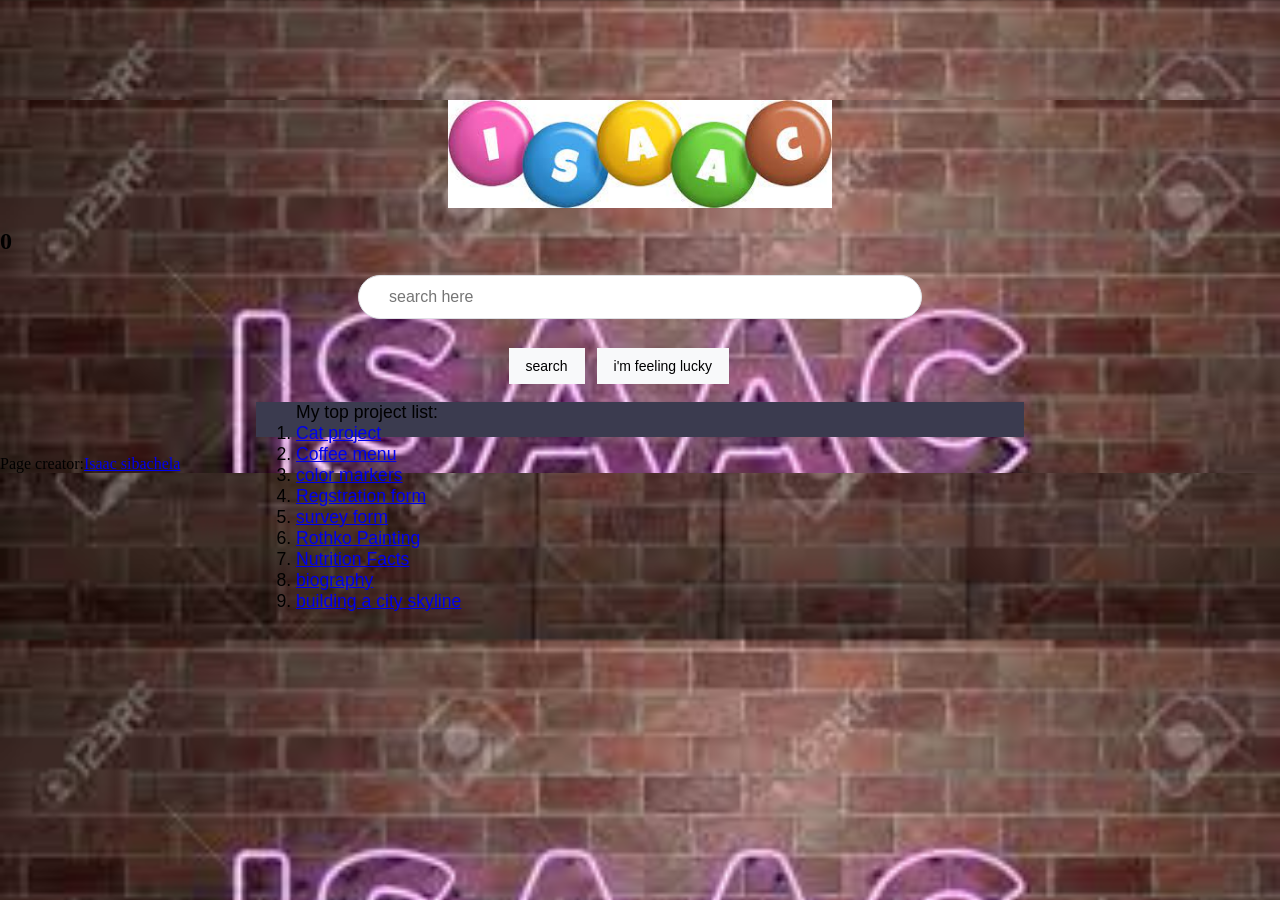
<file: projects/index.html>
<!DOCTYPE html>
<html lang="en">
  <head>
    <meta charset="UTF-8">
   <meta name="viewport" content="width=device-width, initial-scale=1.0">
    <title>freecodecamp projects</title>
     <!-- IGNORE THIS LINE 👇 -->
    <link rel="stylesheet" href="index.css">
  </head>
  <body>
   <img src="me.jpg">
   <h2 id="count-el" onclick="incremet()">0</h2>
   <form action="https://google.com/search" method="get" role="search">
        <input name="q" type="search" placeholder="search here">
        <button type="submit" id="google search" onclick="show()"> search</button>
        <button id="rest" onclick="rester()">i'm feeling lucky</button>
   </form>
    <script src="index.js">;
    </script>
    <div class="list">
    <ol>
     <label>My top project list:
     <li><a href="catapp.html">Cat project</a></li>
     <li><a href="menu.html">Coffee menu</a></li>
     <li><a href="colormarker.html">color markers </a></li>
     <li><a href="Reg form.html">Regstration form </a></li>
     <li><a href="survey.html">survey form </a></li>
     <li><a href="rothkopainting.html">Rothko Painting </a></li>
     <li><a href="nutritionfact.html">Nutrition Facts </a></li>
     <li><a href="biography.html">biography</a></li>
<li><a href="learn-css-variables-by-building-a-city-skyline.html">building a city skyline</a></li>

     </label>
     </ol>
    </div>
   
  </body>
  <footer>Page creator:<a href="https://portfolio.isaacsibachela.workers.dev/" target="_blank">Isaac sibachela</a> </footer> 
</html>
</file>
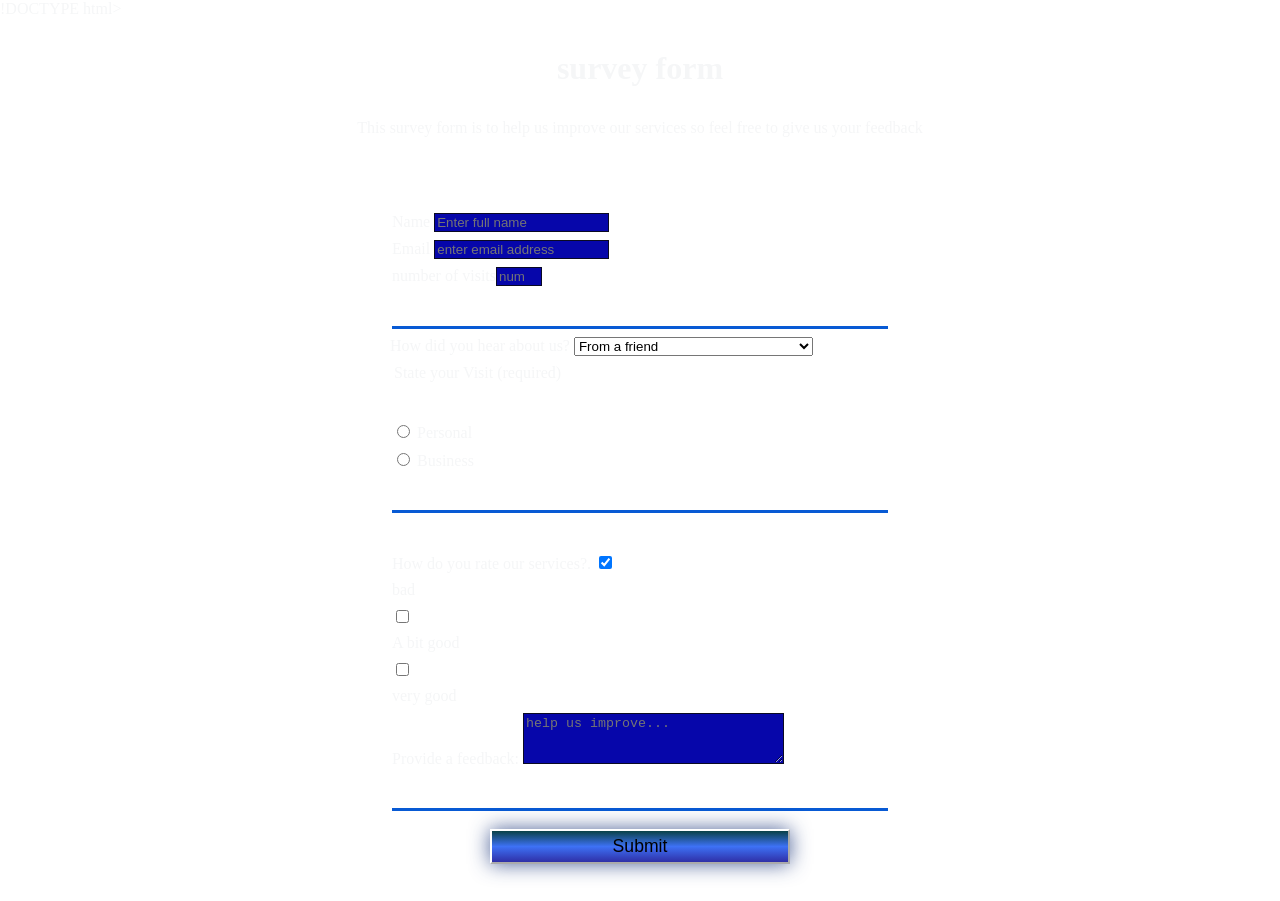
<file: survey.html>
!DOCTYPE html>
<html lang="en">
<head>
    <meta charset="UTF-8">
    <link rel="stylesheet" href="survey.css">
   <h1 id="title">survey form</h1>
    
</head>
<body>
    <p id="description">This survey form is to help us improve our services so feel free to give us your feedback</p>
    <div class="form">
    <form id="survey-form">
        <fieldset>
       <label id="name-label"> Name <input id="name" type="text" placeholder="Enter full name" required></label>
       <label id="email-label">Email <input id="email" type="email" placeholder="enter email address" required></label>
       <label id="number-label">number of visits<input id="number" type="number" min="2" max="10" pattern="[0-9]{10}" placeholder="number of visits" required></label>
            </fieldset>
            <label for="referrer">How did you hear about us?
        <select id="dropdown">
            <option value="1">From a friend</option>
            <option value="2">Seen the post aside great north road</option>
        </select>
            </label>
            <fieldset>
                <legend>State your Visit (required)</legend>
        <label for="personal-visit"><input id="personal-visit" type="radio" name="Visit-type" value="personal"  /> Personal</label>
        <label for="business-visit"><input id="business-visit" type="radio" name="Visit-type" value="Business"  /> Business</label>
    </fieldset>
        <fieldset>
      <label for="rate">How do you rate our services?.
        <input id="bad" type="checkbox" name="services" value="bad" checked> <label for="bad">bad</label>
        <input id="A bit good" type="checkbox" name="services" value="A bit good"> <label for="A bit good">A bit good</label>
        <input id="very good" type="checkbox" name="services" value="very good"> <label for="very good">very good</label>
    </label>
        <label for="feedback">Provide a feedback:
            <textarea id="feedback" name="feedback" rows="3" cols="30" placeholder="help us improve..."></textarea></label>
            </fieldset>
            <button id="submit">Submit</button>





     </form>
    </div>
</body>
</html>
</file>
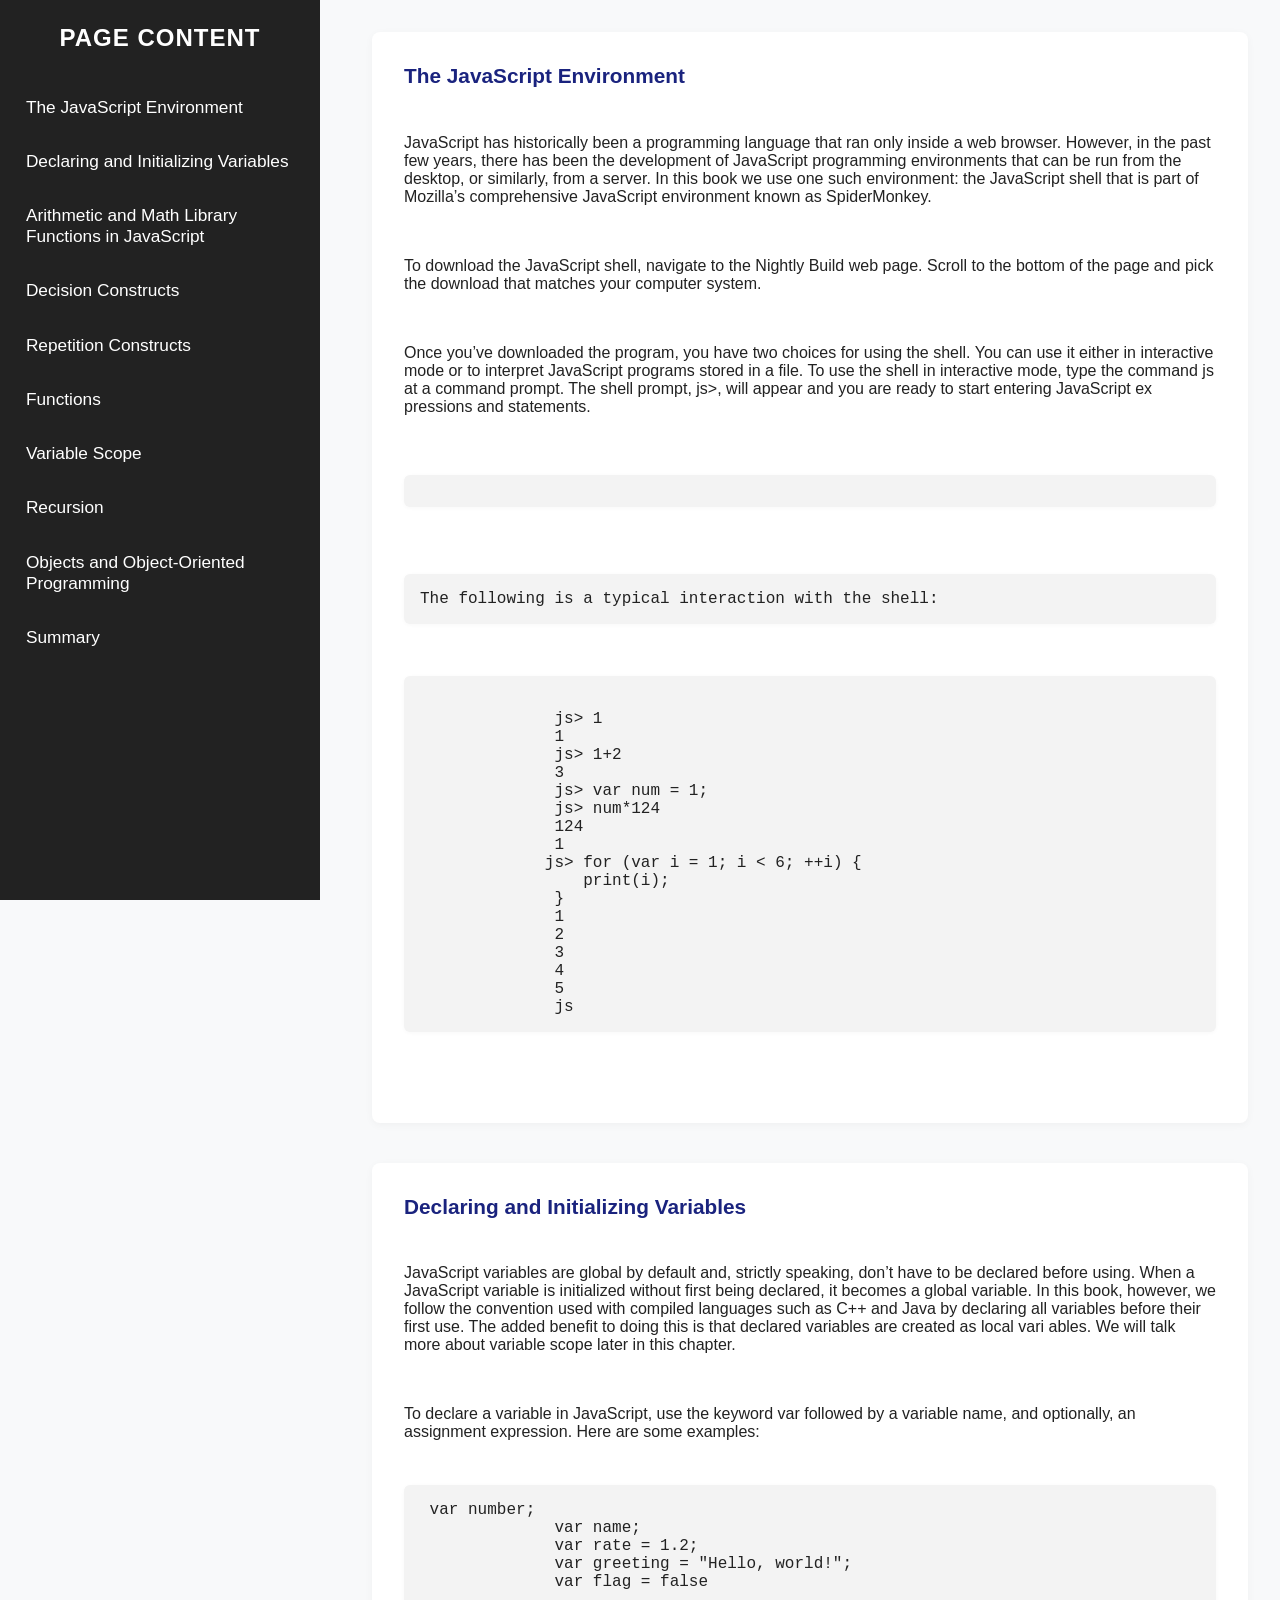
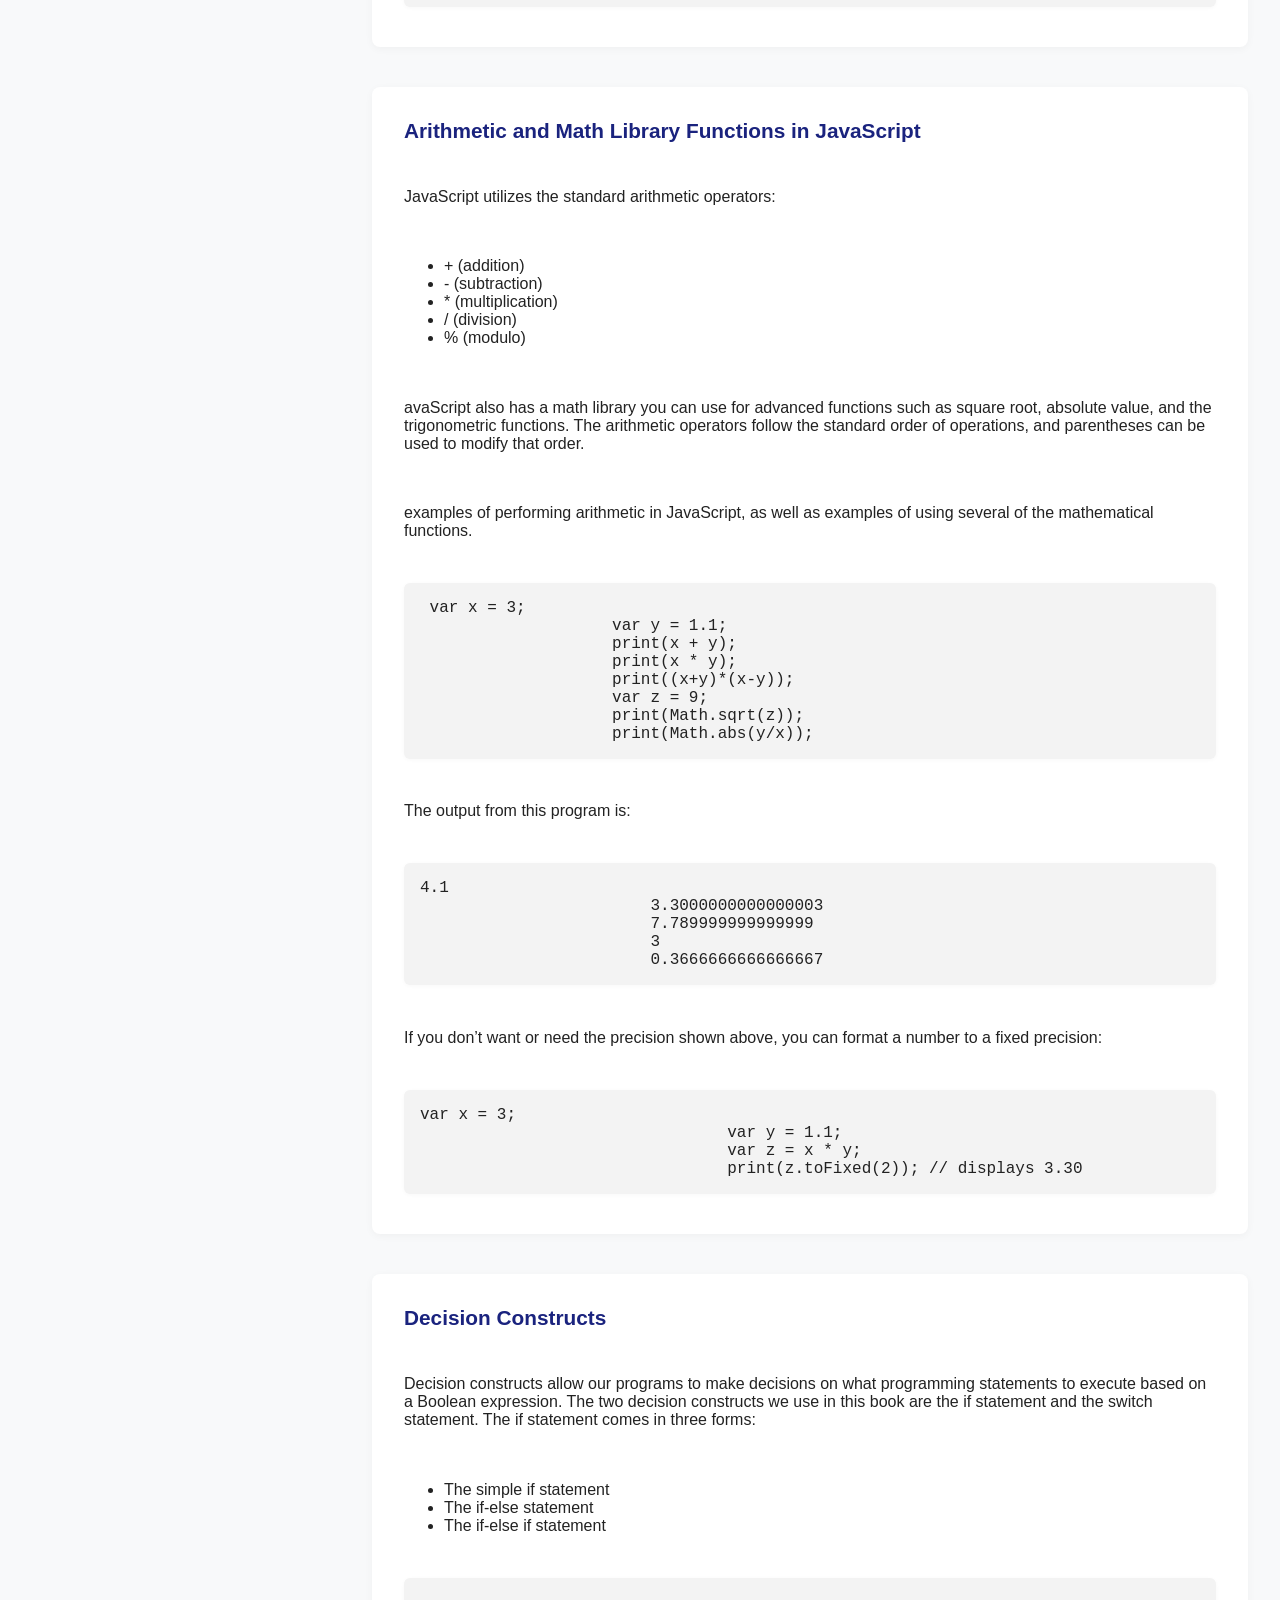
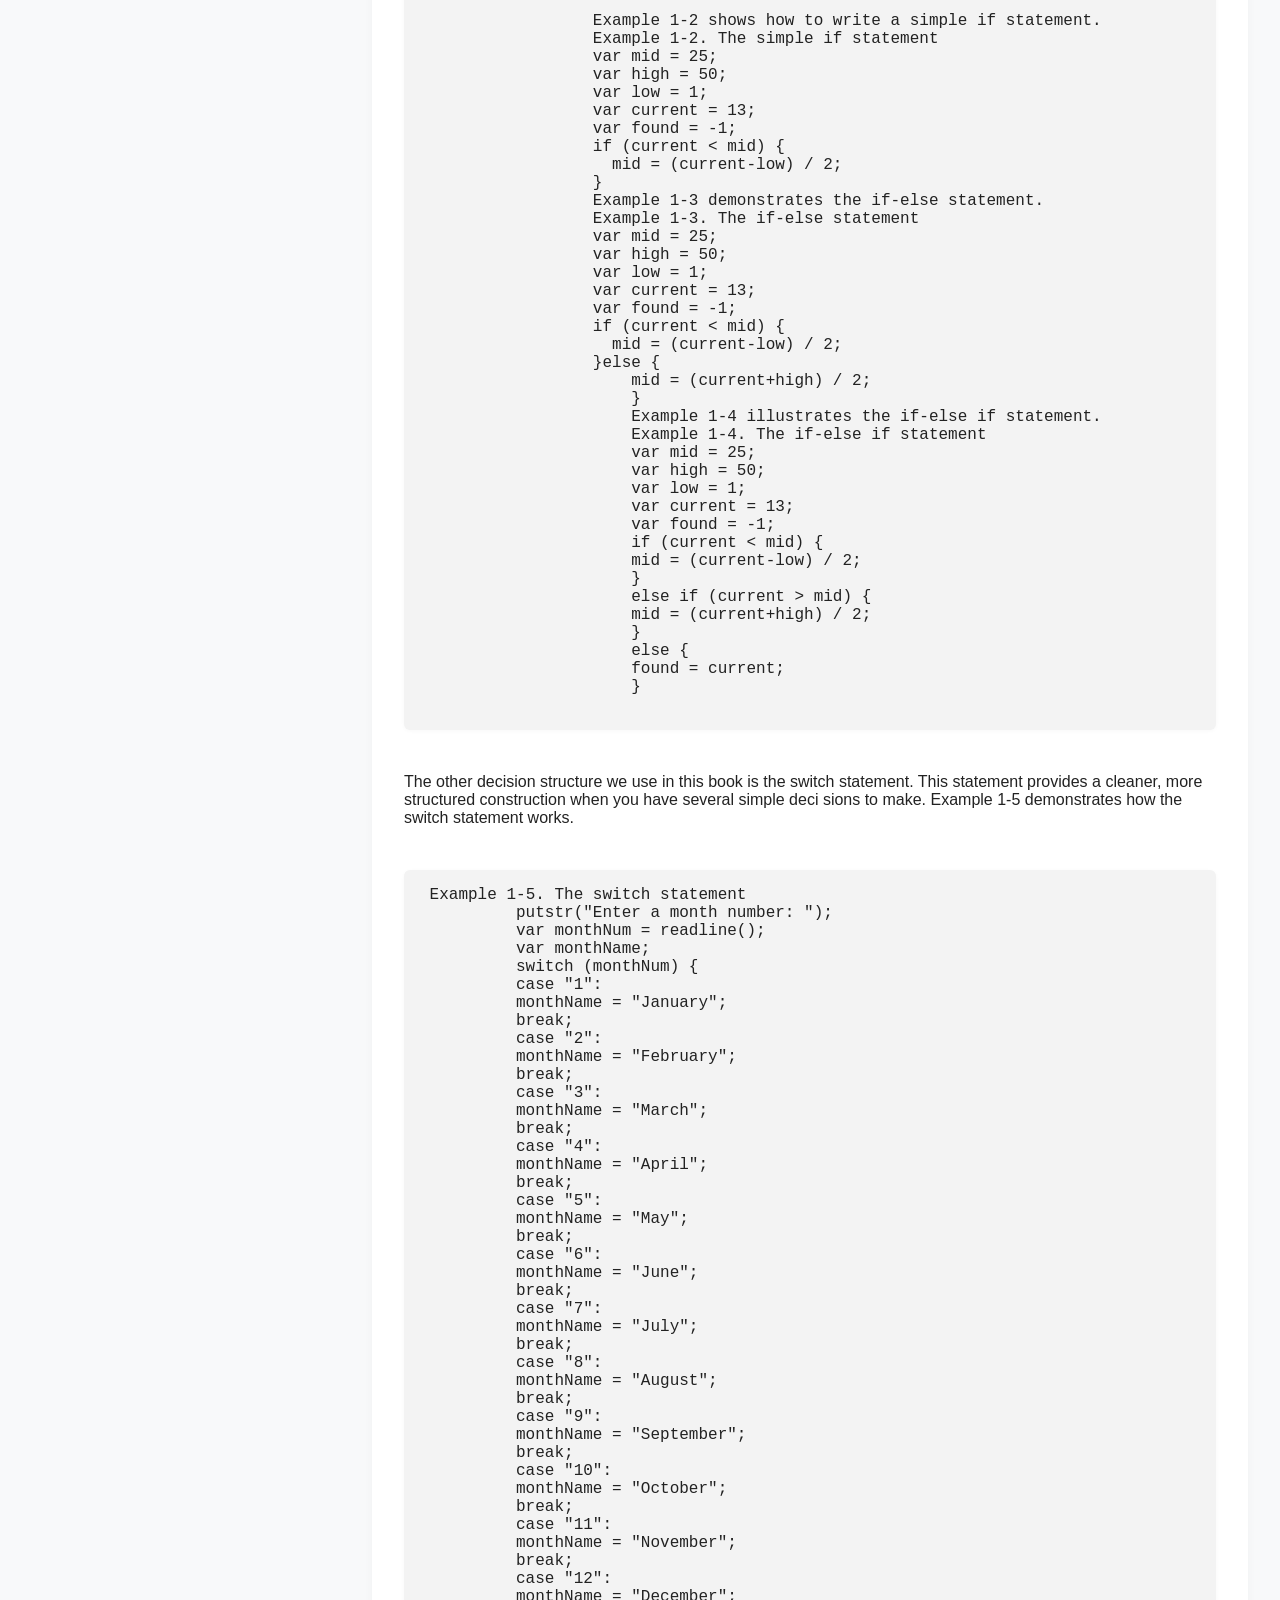
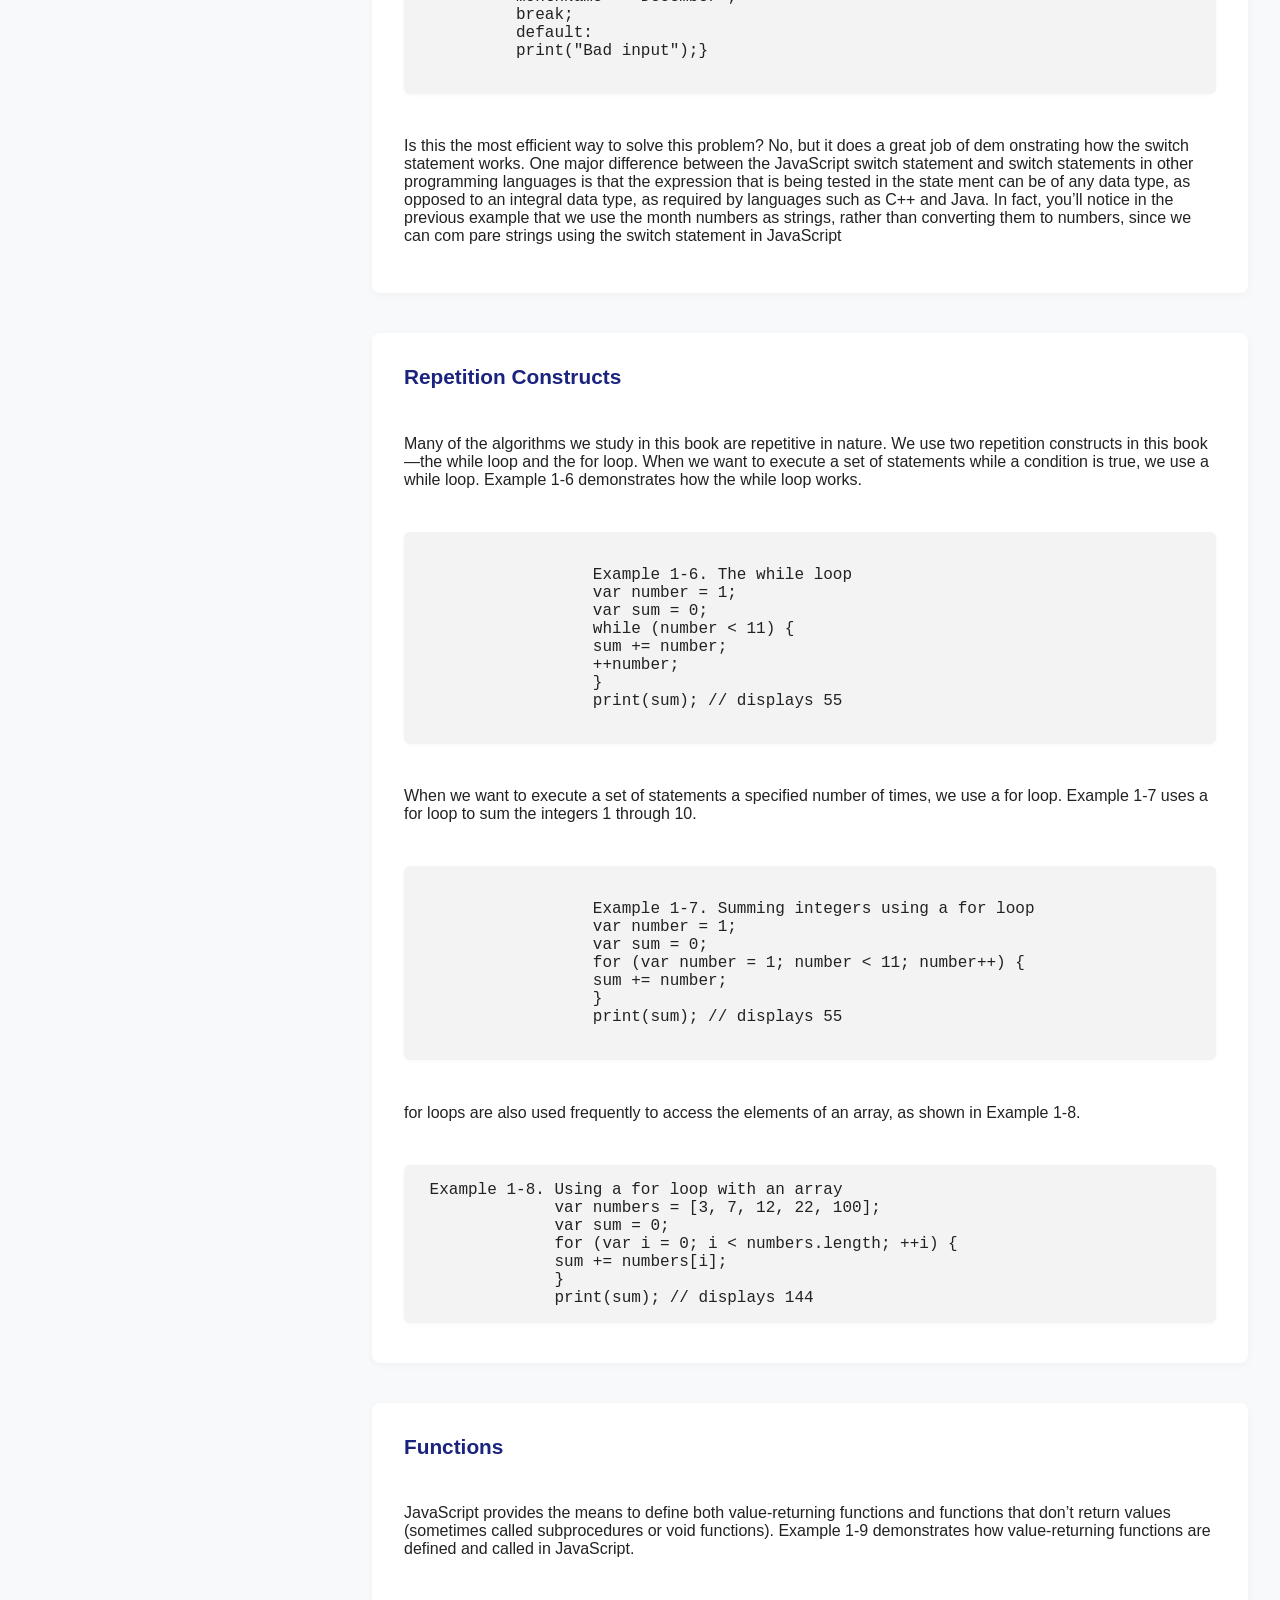
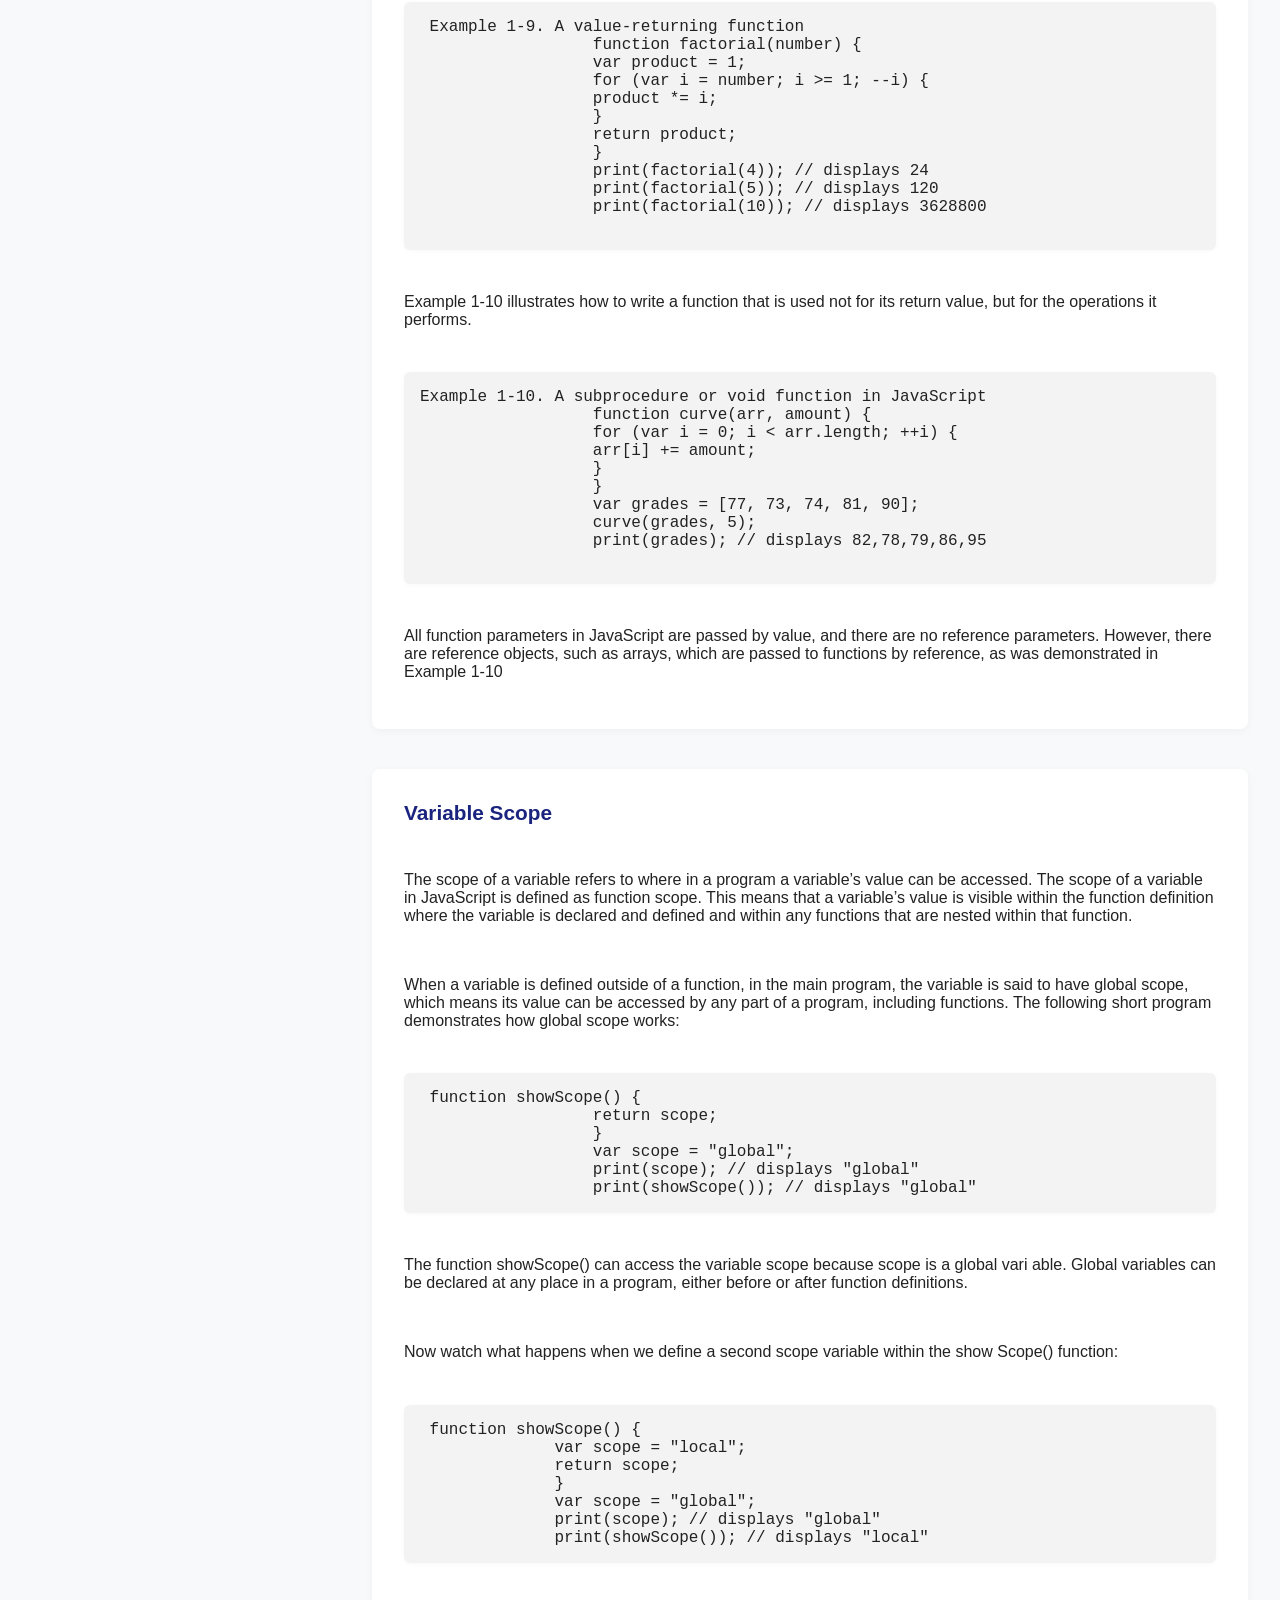
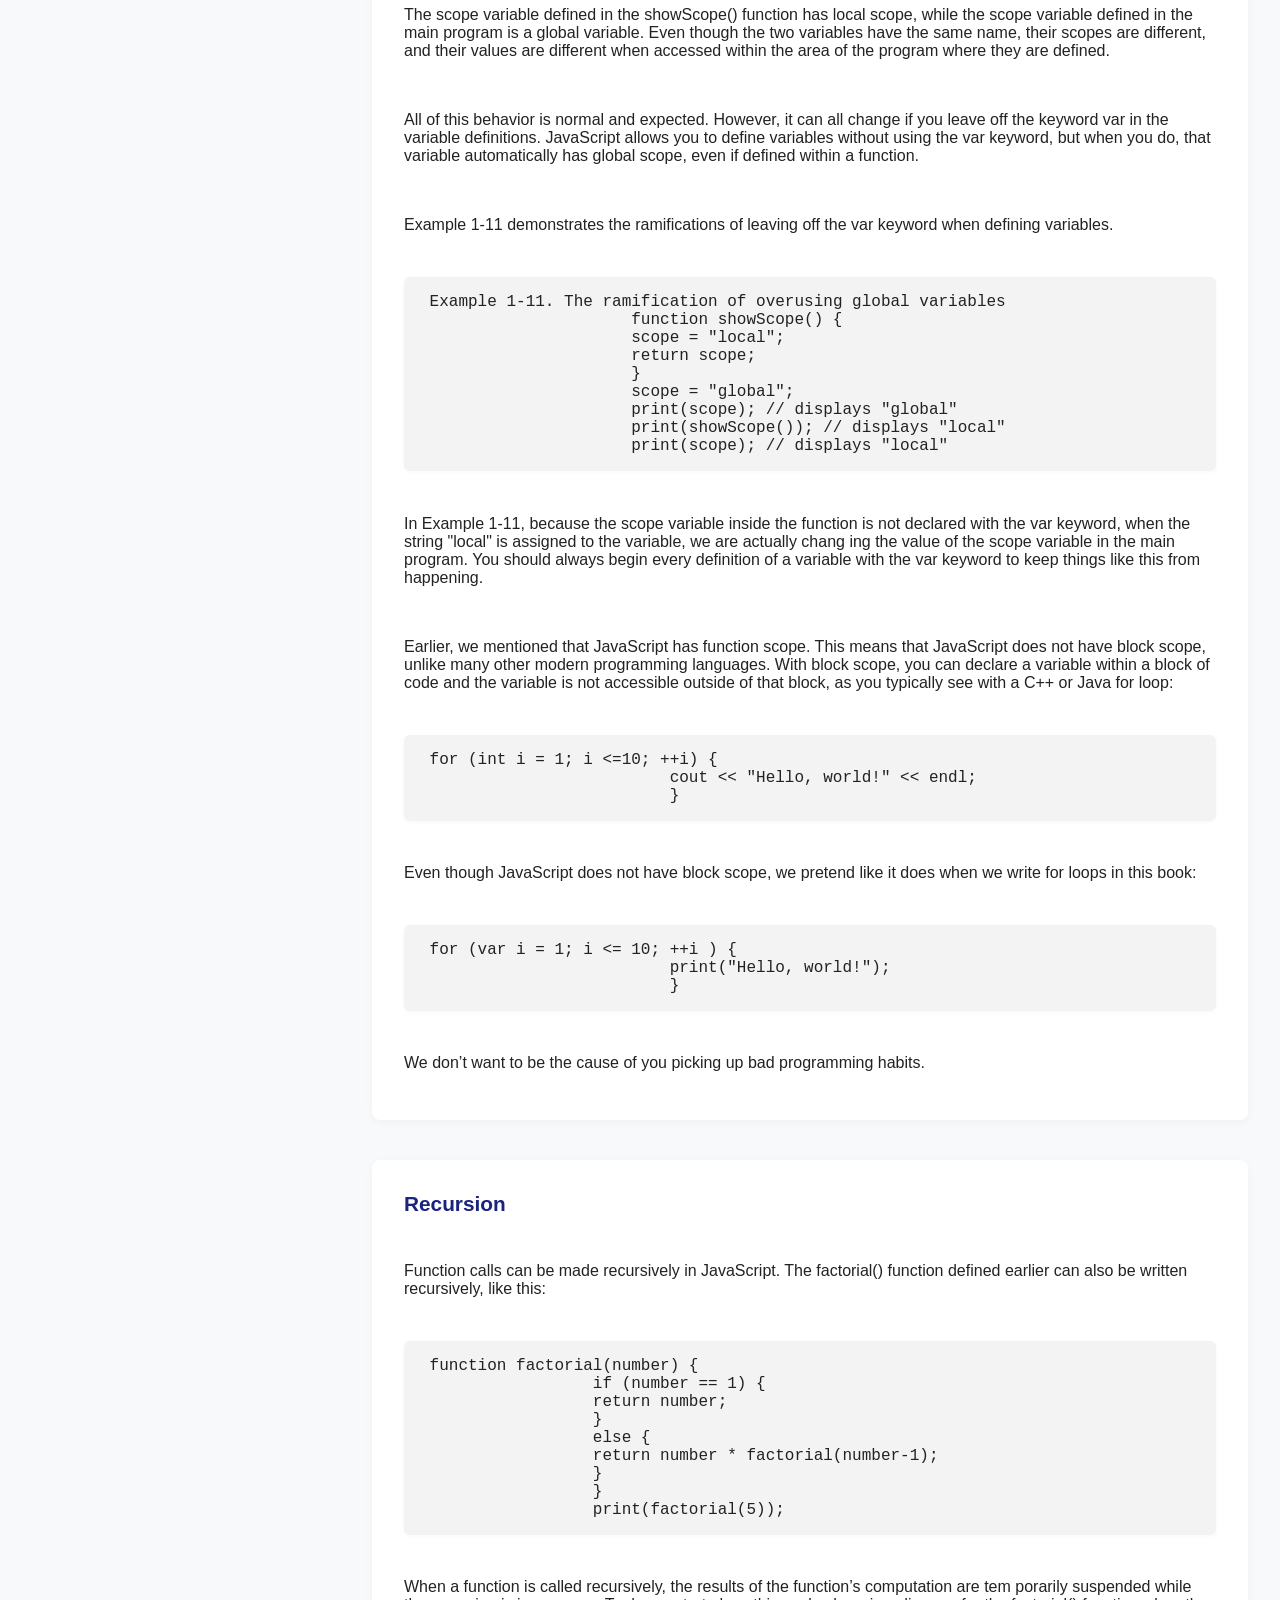
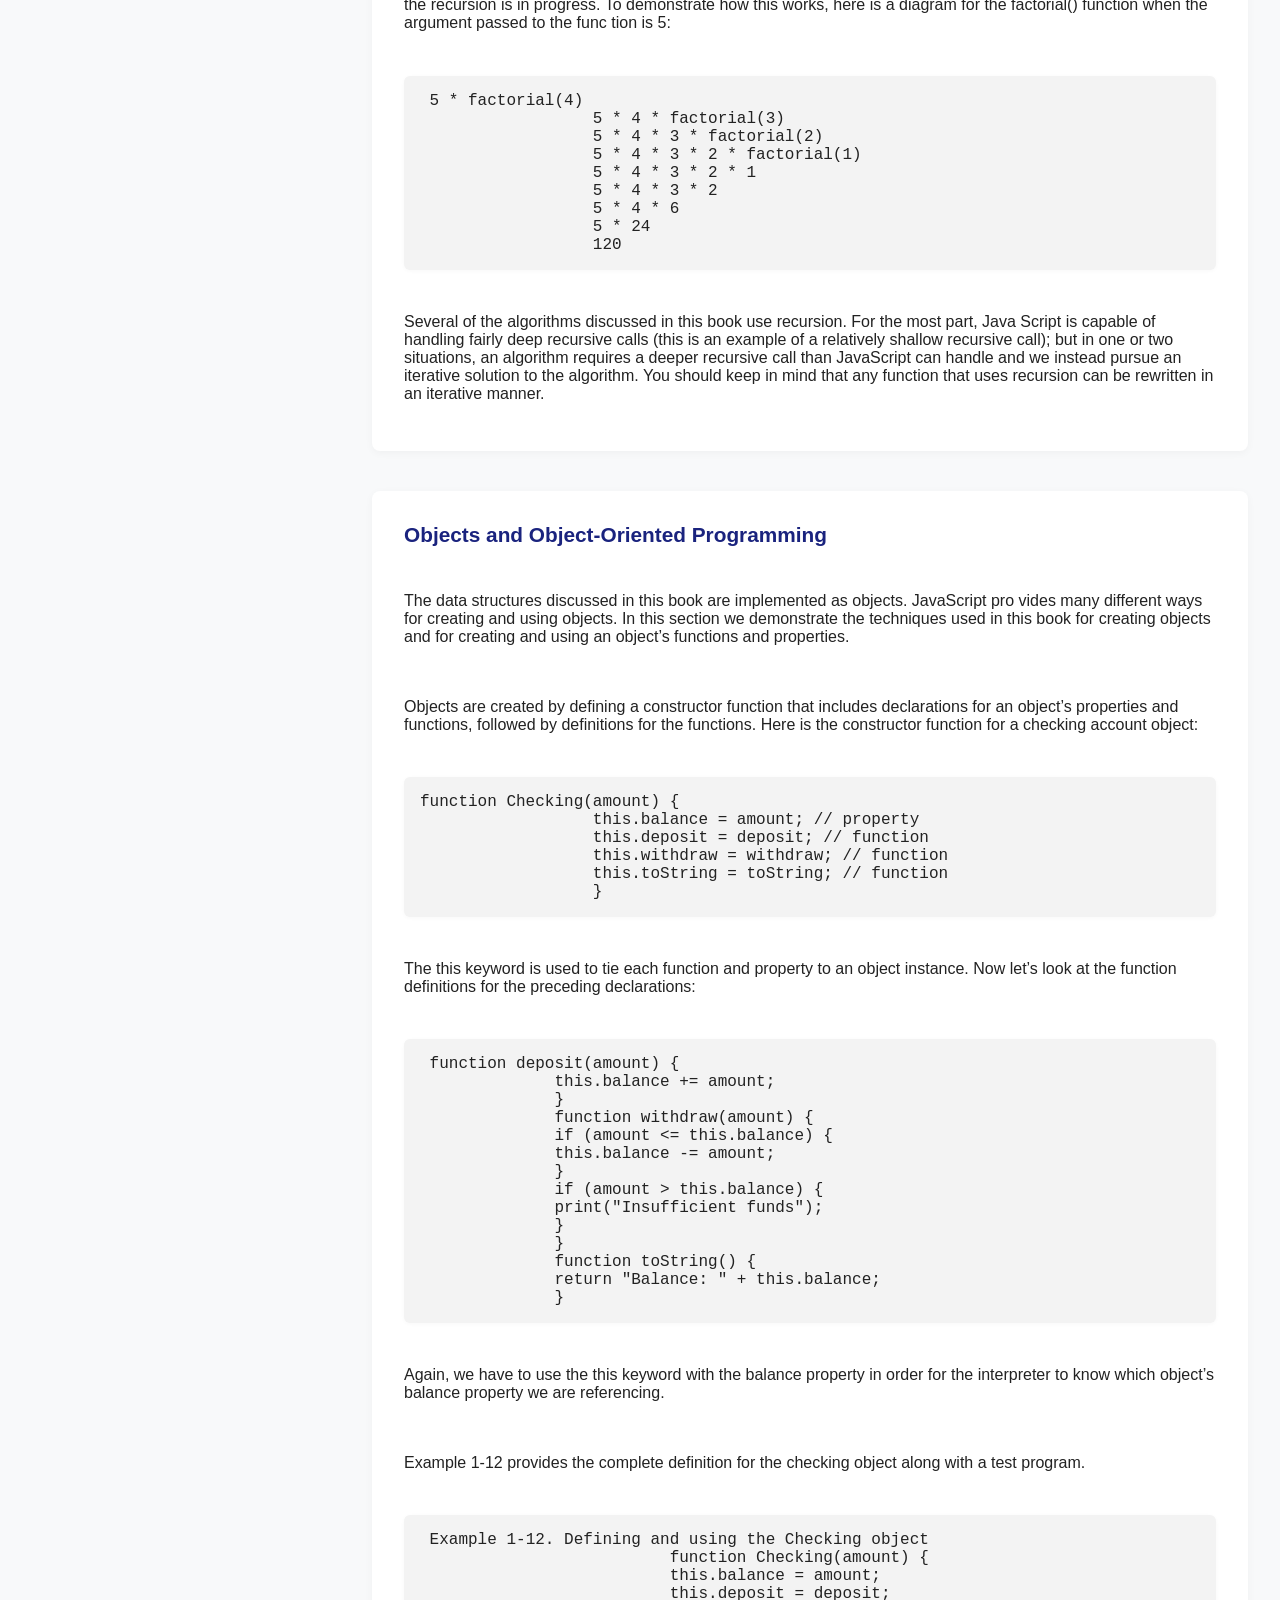
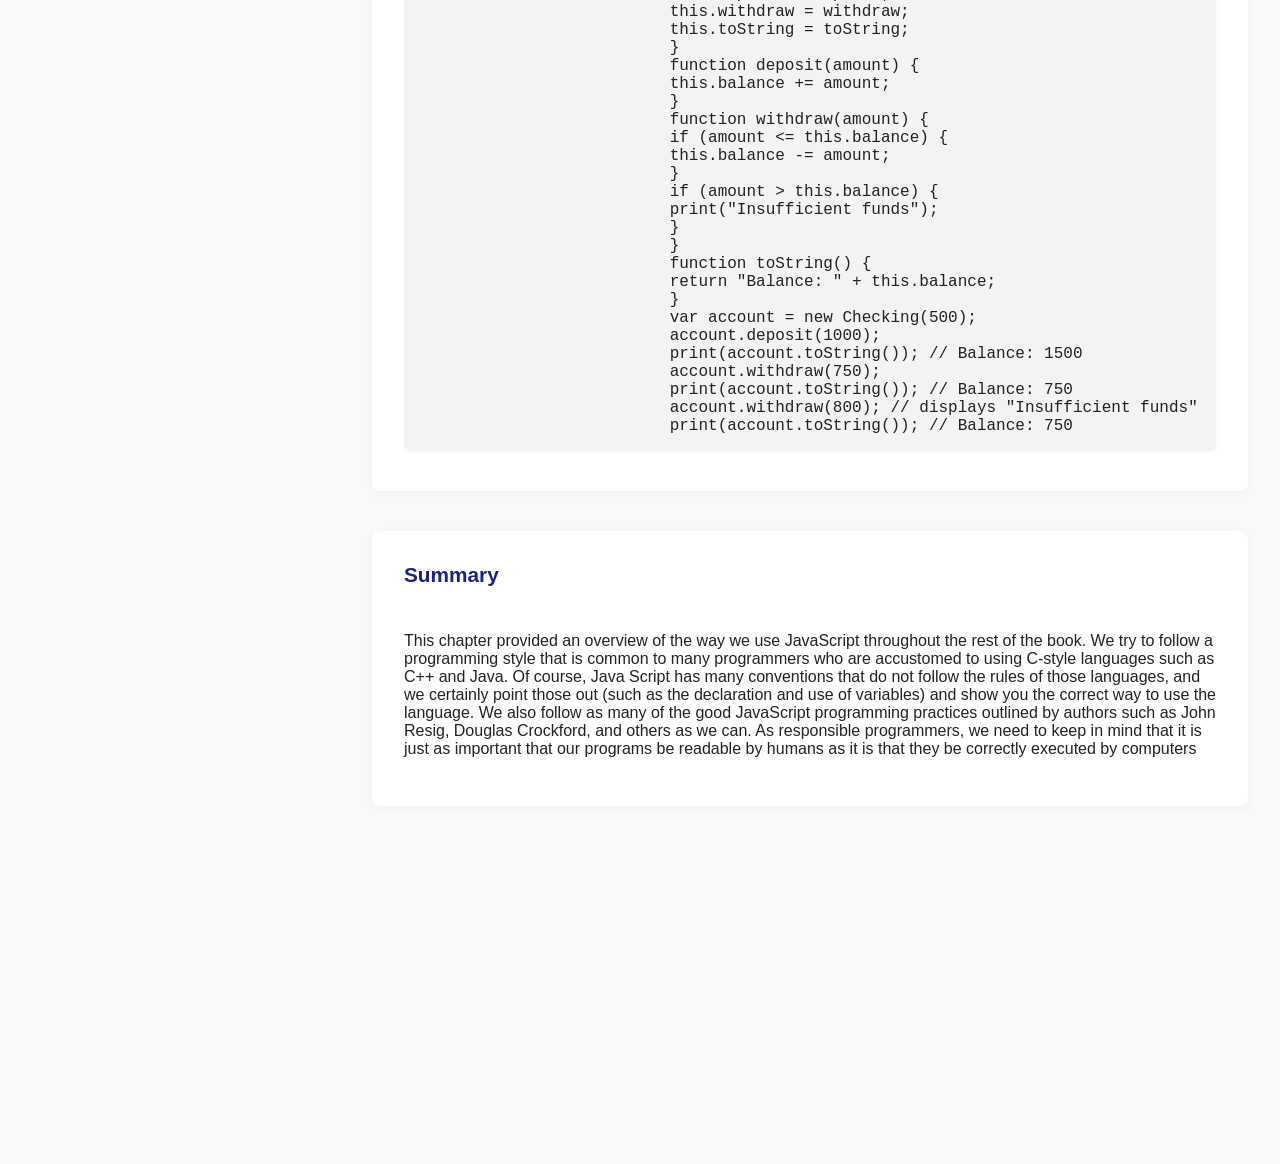
<file: tech doc.html>
<!DOCTYPE html>
<html lang="en">
<head>
    <meta charset="UTF-8">
    <meta name="viewport" content="width=device-width, initial-scale=1.0">
    <link rel="stylesheet" href="tech doc.css">
    <title>Technical Documentation Page</title>
</head>
<body>
    <nav id="navbar">
        <header>PAGE CONTENT</header>
        <ul>
            <li><a class="nav-link" href="#The_JavaScript_Environment">The JavaScript Environment</a></li>
            <li><a class="nav-link" href="#Declaring_and_Initializing_Variables">Declaring and Initializing Variables</a></li>
            <li><a class="nav-link" href="#Arithmetic_and_Math_Library_Functions_in_JavaScript">Arithmetic and Math Library Functions in JavaScript</a></li>
            <li><a class="nav-link" href="#Decision_Constructs">Decision Constructs</a></li>
            <li><a class="nav-link" href="#Repetition_Constructs">Repetition Constructs</a></li>
            <li><a class="nav-link" href="#Functions">Functions</a></li>
            <li><a class="nav-link" href="#Variable_Scope">Variable Scope</a></li>
            <li><a class="nav-link" href="#Recursion">Recursion</a></li>
            <li><a class="nav-link" href="#Objects_and_Object-Oriented_Programming">Objects and Object-Oriented Programming</a></li>
            <li><a class="nav-link" href="#Summary">Summary</a></li>
        </ul>
    </nav>
    <main id="main-doc">
        <section id="The_JavaScript_Environment" class="main-section">
            <header>The JavaScript Environment</header>
            <p> JavaScript has historically been a programming language that ran only inside a web
              browser. However, in the past few years, there has been the development of JavaScript
              programming environments that can be run from the desktop, or similarly, from a
              server. In this book we use one such environment: the JavaScript shell that is part of
              Mozilla’s comprehensive JavaScript environment known as SpiderMonkey.</p>
                         <p> To download the JavaScript shell, navigate to the Nightly Build web page. Scroll to the
              bottom of the page and pick the download that matches your computer system.</p>
                         <p> Once you’ve downloaded the program, you have two choices for using the shell. You
              can use it either in interactive mode or to interpret JavaScript programs stored in a
              file. To use the shell in interactive mode, type the command js at a command prompt.
              The shell prompt, js>, will appear and you are ready to start entering JavaScript ex
             pressions and statements.</p>
             
             <p>
             <code><p>The following is a typical interaction with the shell:</p>
              js> 1
              1
              js> 1+2
              3
              js> var num = 1;
              js> num*124
              124
              1
             js> for (var i = 1; i < 6; ++i) {
                 print(i);
              }
              1
              2
              3
              4
              5
              js</code>
             </p>
        </section>
        <section id="Declaring_and_Initializing_Variables" class="main-section">
            <header>Declaring and Initializing Variables</header>
            <p> JavaScript variables are global by default and, strictly speaking, don’t have to be declared
              before using. When a JavaScript variable is initialized without first being declared, it
              becomes a global variable. In this book, however, we follow the convention used with
              compiled languages such as C++ and Java by declaring all variables before their first
              use. The added benefit to doing this is that declared variables are created as local vari
             ables. We will talk more about variable scope later in this chapter.</p>
                         <p> To declare a variable in JavaScript, use the keyword var followed by a variable name,
              and optionally, an assignment expression. Here are some examples:</p>
                         <code> var number;
              var name;
              var rate = 1.2;
              var greeting = "Hello, world!";
              var flag = false</code>
        </section>
        <section id="Arithmetic_and_Math_Library_Functions_in_JavaScript" class="main-section">
            <header>Arithmetic and Math Library Functions in JavaScript</header>
            <p>JavaScript utilizes the standard arithmetic operators:</p>
            <ul>
                <li>+ (addition)</li>
                <li>- (subtraction)</li>
                <li>* (multiplication)</li>
                <li>/ (division)</li>
                <li>% (modulo)</li>
            </ul>
            <p>avaScript also has a math library you can use for advanced functions such as square
                root, absolute value, and the trigonometric functions. The arithmetic operators follow
                the standard order of operations, and parentheses can be used to modify that order.</p>
            <p> examples of performing arithmetic in JavaScript, as well as
                examples of using several of the mathematical functions.</p>
                <code> var x = 3;
                    var y = 1.1;
                    print(x + y);
                    print(x * y);
                    print((x+y)*(x-y));
                    var z = 9;
                    print(Math.sqrt(z));
                    print(Math.abs(y/x));</code>
                    <p> The output from this program is:</p>
                    <code>4.1
                        3.3000000000000003
                        7.789999999999999
                        3
                        0.3666666666666667</code>
                        <p> If you don’t want or need the precision shown above, you can format a number to a
                            fixed precision:</p>
                            <code>var x = 3;
                                var y = 1.1;
                                var z = x * y;
                                print(z.toFixed(2)); // displays 3.30</code>

        </section>
        <section id="Decision_Constructs" class="main-section">
            <header>Decision Constructs</header>
            <p> Decision constructs allow our programs to make decisions on what programming
              statements to execute based on a Boolean expression. The two decision constructs we
              use in this book are the if statement and the switch statement.
              The if statement comes in three forms:</p>
              <ul>
                  <li>The simple if statement</li>
                  <li>The if-else statement</li>
                  <li>The if-else if statement</li>
              </ul>
              <code>
                  Example 1-2 shows how to write a simple if statement.
                  Example 1-2. The simple if statement
                  var mid = 25;
                  var high = 50;
                  var low = 1;
                  var current = 13;
                  var found = -1;
                  if (current < mid) {
                    mid = (current-low) / 2;
                  }
                  Example 1-3 demonstrates the if-else statement.
                  Example 1-3. The if-else statement
                  var mid = 25;
                  var high = 50;
                  var low = 1;
                  var current = 13;
                  var found = -1;
                  if (current < mid) {
                    mid = (current-low) / 2;
                  }else {
                      mid = (current+high) / 2;
                      }
                      Example 1-4 illustrates the if-else if statement.
                      Example 1-4. The if-else if statement
                      var mid = 25;
                      var high = 50;
                      var low = 1;
                      var current = 13;
                      var found = -1;
                      if (current < mid) {
                      mid = (current-low) / 2;
                      }
                      else if (current > mid) {
                      mid = (current+high) / 2;
                      }
                      else {
                      found = current;
                      }  
              </code>
          <p> The other decision structure we use in this book is the switch statement. This statement
              provides a cleaner, more structured construction when you have several simple deci
             sions to make. Example 1-5 demonstrates how the switch statement works.</p>
         <code> Example 1-5. The switch statement
          putstr("Enter a month number: ");
          var monthNum = readline();
          var monthName;
          switch (monthNum) {
          case "1":
          monthName = "January";
          break;
          case "2":
          monthName = "February";
          break;
          case "3":
          monthName = "March";
          break;
          case "4":
          monthName = "April";
          break;
          case "5":
          monthName = "May";
          break;
          case "6":
          monthName = "June";
          break;
          case "7":
          monthName = "July";
          break;
          case "8":
          monthName = "August";
          break;
          case "9":
          monthName = "September";
          break;
          case "10":
          monthName = "October";
          break;
          case "11":
          monthName = "November";
          break;
          case "12":
          monthName = "December";
          break;
          default:
          print("Bad input");}
          </code>
             <p> Is this the most efficient way to solve this problem? No, but it does a great job of dem
              onstrating how the switch statement works.
               One major difference between the JavaScript switch statement and switch statements
               in other programming languages is that the expression that is being tested in the state
              ment can be of any data type, as opposed to an integral data type, as required by languages
               such as C++ and Java. In fact, you’ll notice in the previous example that we use the
               month numbers as strings, rather than converting them to numbers, since we can com
              pare strings using the switch statement in JavaScript</p>
        </section>
        <section id="Repetition_Constructs" class="main-section">
            <header>Repetition Constructs</header>
            <p> Many of the algorithms we study in this book are repetitive in nature. We use two
              repetition constructs in this book—the while loop and the for loop.
              When we want to execute a set of statements while a condition is true, we use a while
              loop. Example 1-6 demonstrates how the while loop works.</p>
              <code>
                  Example 1-6. The while loop
                  var number = 1;
                  var sum = 0;
                  while (number < 11) {
                  sum += number;
                  ++number;
                  }
                  print(sum); // displays 55   
              </code>
          <p>When we want to execute a set of statements a specified number of times, we use a for
              loop. Example 1-7 uses a for loop to sum the integers 1 through 10.</p>
              <code>
                  Example 1-7. Summing integers using a for loop
                  var number = 1;
                  var sum = 0;
                  for (var number = 1; number < 11; number++) {
                  sum += number;
                  }
                  print(sum); // displays 55    
              </code>
          <p> for loops are also used frequently to access the elements of an array, as shown in
              Example 1-8.</p>
          <code> Example 1-8. Using a for loop with an array
              var numbers = [3, 7, 12, 22, 100];
              var sum = 0;
              for (var i = 0; i < numbers.length; ++i) {
              sum += numbers[i];
              }
              print(sum); // displays 144</code>
        </section>
        <section id="Functions" class="main-section">
            <header>Functions</header>
            <p> JavaScript provides the means to define both value-returning functions and functions
              that don’t return values (sometimes called subprocedures or void functions).
              Example 1-9 demonstrates how value-returning functions are defined and called in
              JavaScript.</p>
              <code> Example 1-9. A value-returning function
                  function factorial(number) {
                  var product = 1;
                  for (var i = number; i >= 1; --i) {
                  product *= i;
                  }
                  return product;
                  }
                  print(factorial(4)); // displays 24
                  print(factorial(5)); // displays 120
                  print(factorial(10)); // displays 3628800
              </code>
          <p>Example 1-10 illustrates how to write a function that is used not for its return value, but
              for the operations it performs.</p>
              <code>Example 1-10. A subprocedure or void function in JavaScript
                  function curve(arr, amount) {
                  for (var i = 0; i < arr.length; ++i) {
                  arr[i] += amount;
                  }
                  }
                  var grades = [77, 73, 74, 81, 90];
                  curve(grades, 5);
                  print(grades); // displays 82,78,79,86,95
              </code>
          <p> All function parameters in JavaScript are passed by value, and there are no reference
              parameters. However, there are reference objects, such as arrays, which are passed to
              functions by reference, as was demonstrated in Example 1-10</p>
        </section>
        <section id="Variable_Scope" class="main-section">
            <header>Variable Scope</header>
            <p> The scope of a variable refers to where in a program a variable’s value can be accessed.
              The scope of a variable in JavaScript is defined as function scope. This means that a
              variable’s value is visible within the function definition where the variable is declared
              and defined and within any functions that are nested within that function.</p>
          <p> When a variable is defined outside of a function, in the main program, the variable is
              said to have global scope, which means its value can be accessed by any part of a program,
              including functions. The following short program demonstrates how global scope
              works:</p>
              <code> function showScope() {
                  return scope;
                  }
                  var scope = "global";
                  print(scope); // displays "global"
                  print(showScope()); // displays "global"</code>
          <p> The function showScope() can access the variable scope because scope is a global vari
              able. Global variables can be declared at any place in a program, either before or after
               function definitions.</p>
               <p> Now watch what happens when we define a second scope variable within the show
                  Scope() function:</p>
          <code> function showScope() {
              var scope = "local";
              return scope;
              }
              var scope = "global";
              print(scope); // displays "global"
              print(showScope()); // displays "local"</code>
              <p>The scope variable defined in the showScope() function has local scope, while the scope
                  variable defined in the main program is a global variable. Even though the two variables
                  have the same name, their scopes are different, and their values are different when
                  accessed within the area of the program where they are defined.</p>
              <p>All of this behavior is normal and expected. However, it can all change if you leave off
                  the keyword var in the variable definitions. JavaScript allows you to define variables
                  without using the var keyword, but when you do, that variable automatically has global
                  scope, even if defined within a function.</p>
              <p> Example 1-11 demonstrates the ramifications of leaving off the var keyword when
                  defining variables.</p>
                  <code> Example 1-11. The ramification of overusing global variables
                      function showScope() {
                      scope = "local";
                      return scope;
                      }
                      scope = "global";
                      print(scope); // displays "global"
                      print(showScope()); // displays "local"
                      print(scope); // displays "local"</code>
                      <p> In Example 1-11, because the scope variable inside the function is not declared with the
                          var keyword, when the string "local" is assigned to the variable, we are actually chang
                         ing the value of the scope variable in the main program. You should always begin every
                          definition of a variable with the var keyword to keep things like this from happening.</p>
                      <p> Earlier, we mentioned that JavaScript has function scope. This means that JavaScript
                          does not have block scope, unlike many other modern programming languages. With
                          block scope, you can declare a variable within a block of code and the variable is not
                          accessible outside of that block, as you typically see with a C++ or Java for loop:</p>
                      <code> for (int i = 1; i <=10; ++i) {
                          cout << "Hello, world!" << endl;
                          }</code>
                      <p> Even though JavaScript does not have block scope, we pretend like it does when we write
                          for loops in this book:</p>
                      <code> for (var i = 1; i <= 10; ++i ) {
                          print("Hello, world!");
                          }</code>
                      <p>We don’t want to be the cause of you picking up bad programming habits.</p>
        </section>
        <section id="Recursion" class="main-section">
            <header>Recursion</header>
            <p> Function calls can be made recursively in JavaScript. The factorial() function defined
              earlier can also be written recursively, like this:</p>
              <code> function factorial(number) {
                  if (number == 1) {
                  return number;
                  }
                  else {
                  return number * factorial(number-1);
                  }
                  }
                  print(factorial(5));</code>
          <p>When a function is called recursively, the results of the function’s computation are tem
              porarily suspended while the recursion is in progress. To demonstrate how this works,
               here is a diagram for the factorial() function when the argument passed to the func
              tion is 5:</p>
              <code> 5 * factorial(4)
                  5 * 4 * factorial(3)
                  5 * 4 * 3 * factorial(2)
                  5 * 4 * 3 * 2 * factorial(1)
                  5 * 4 * 3 * 2 * 1
                  5 * 4 * 3 * 2
                  5 * 4 * 6
                  5 * 24
                  120</code>
          <p> Several of the algorithms discussed in this book use recursion. For the most part, Java
              Script is capable of handling fairly deep recursive calls (this is an example of a relatively
               shallow recursive call); but in one or two situations, an algorithm requires a deeper
               recursive call than JavaScript can handle and we instead pursue an iterative solution to
               the algorithm. You should keep in mind that any function that uses recursion can be
               rewritten in an iterative manner.</p>
        </section>
        <section id="Objects_and_Object-Oriented_Programming" class="main-section">
            <header>Objects and Object-Oriented Programming</header>
            <p>The data structures discussed in this book are implemented as objects. JavaScript pro
              vides many different ways for creating and using objects. In this section we demonstrate
               the techniques used in this book for creating objects and for creating and using an
               object’s functions and properties.</p>
          <p>Objects are created by defining a constructor function that includes declarations for an
              object’s properties and functions, followed by definitions for the functions. Here is the
              constructor function for a checking account object:</p>
              <code>function Checking(amount) {
                  this.balance = amount; // property
                  this.deposit = deposit; // function
                  this.withdraw = withdraw; // function
                  this.toString = toString; // function
                  }</code>
          <p> The this keyword is used to tie each function and property to an object instance. Now
              let’s look at the function definitions for the preceding declarations:</p>
          <code> function deposit(amount) {
              this.balance += amount;
              }
              function withdraw(amount) {
              if (amount <= this.balance) {
              this.balance -= amount;
              }
              if (amount > this.balance) {
              print("Insufficient funds");
              }
              }
              function toString() {
              return "Balance: " + this.balance;
              }</code>
              <p> Again, we have to use the this keyword with the balance property in order for the
                  interpreter to know which object’s balance property we are referencing.</p>
                  <p>Example 1-12 provides the complete definition for the checking object along with a test
                      program.</p>
                      <code> Example 1-12. Defining and using the Checking object
                          function Checking(amount) {
                          this.balance = amount;
                          this.deposit = deposit;
                          this.withdraw = withdraw;
                          this.toString = toString;
                          }
                          function deposit(amount) {
                          this.balance += amount;
                          }
                          function withdraw(amount) {
                          if (amount <= this.balance) {
                          this.balance -= amount;
                          }
                          if (amount > this.balance) {
                          print("Insufficient funds");
                          }
                          }
                          function toString() {
                          return "Balance: " + this.balance;
                          }
                          var account = new Checking(500);
                          account.deposit(1000);
                          print(account.toString()); // Balance: 1500
                          account.withdraw(750);
                          print(account.toString()); // Balance: 750
                          account.withdraw(800); // displays "Insufficient funds"
                          print(account.toString()); // Balance: 750</code>
        </section>
        <section id="Summary" class="main-section">
            <header>Summary</header>
            <p> This chapter provided an overview of the way we use JavaScript throughout the rest of
              the book. We try to follow a programming style that is common to many programmers
              who are accustomed to using C-style languages such as C++ and Java. Of course, Java
             Script has many conventions that do not follow the rules of those languages, and we
              certainly point those out (such as the declaration and use of variables) and show you
              the correct way to use the language. We also follow as many of the good JavaScript
              programming practices outlined by authors such as John Resig, Douglas Crockford,
              and others as we can. As responsible programmers, we need to keep in mind that it is
              just as important that our programs be readable by humans as it is that they be correctly
              executed by computers</p>
        </section>
    </main>
</body>
</file>
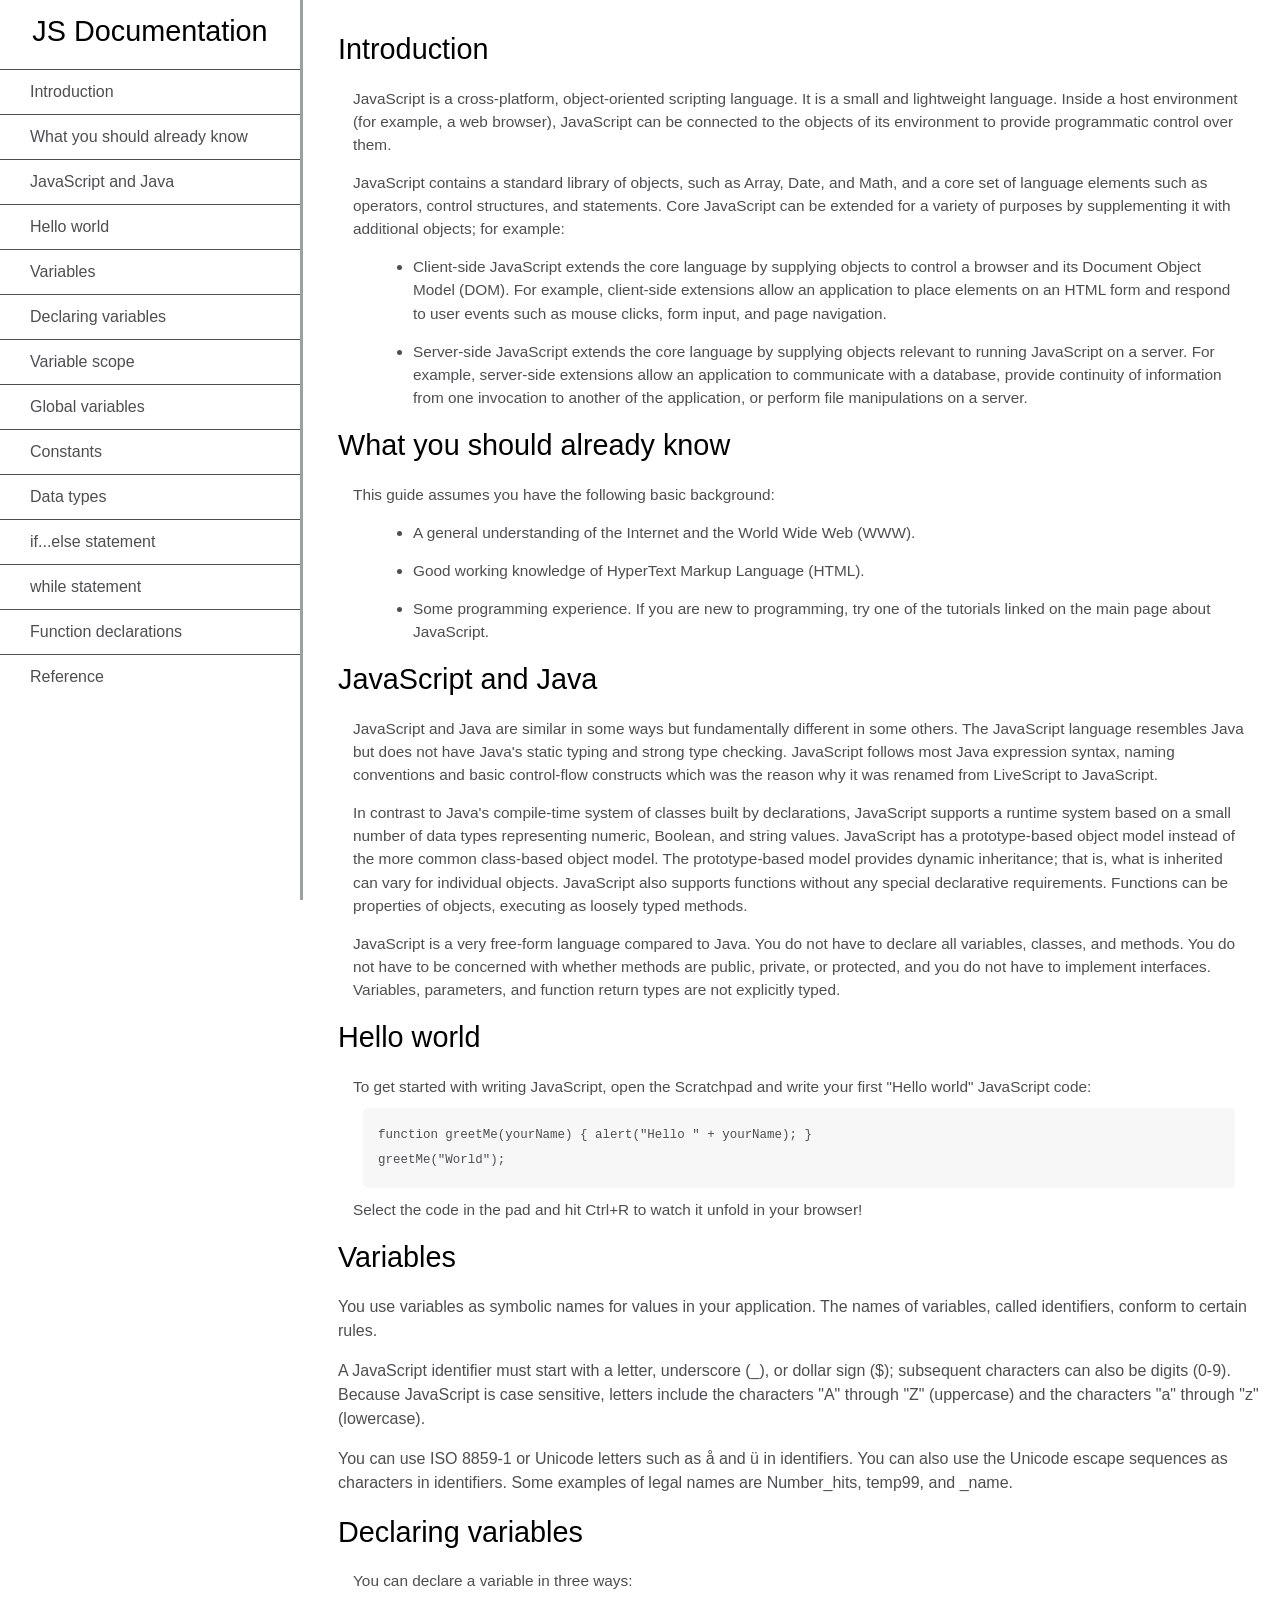
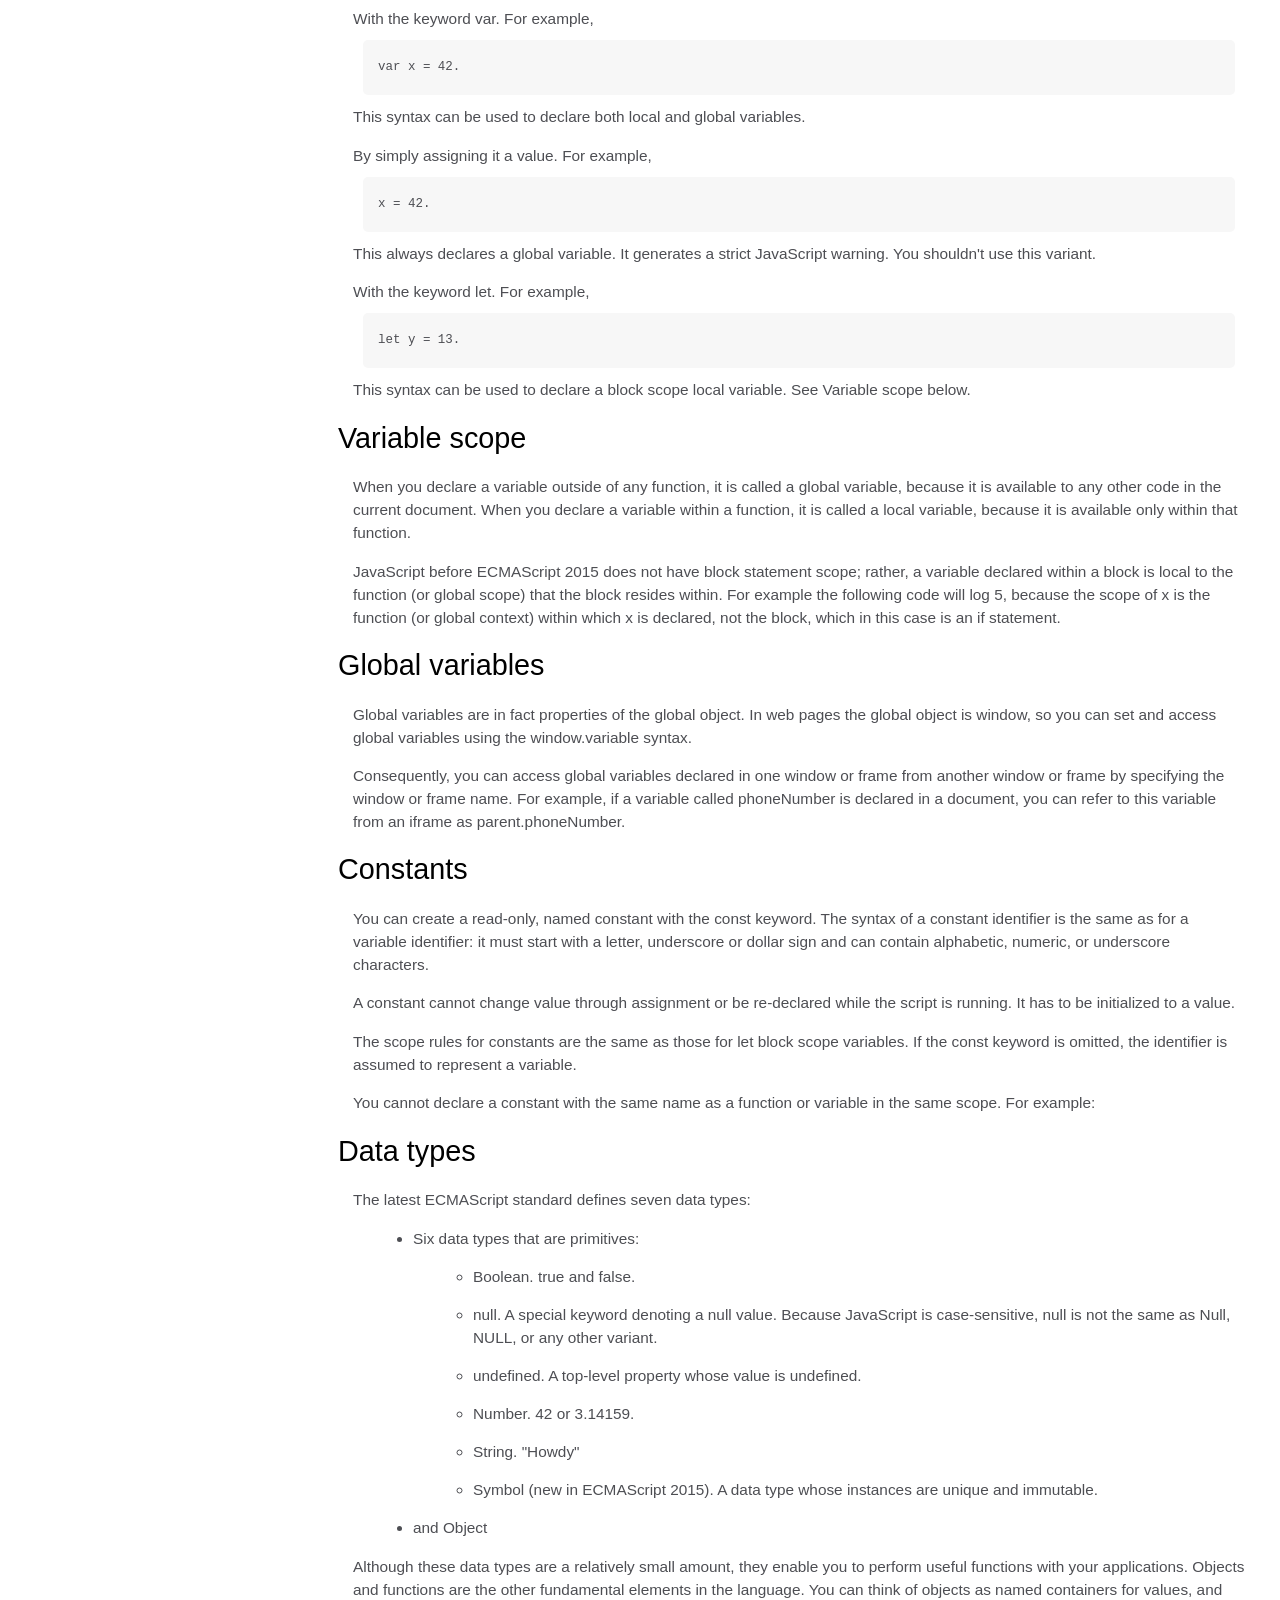
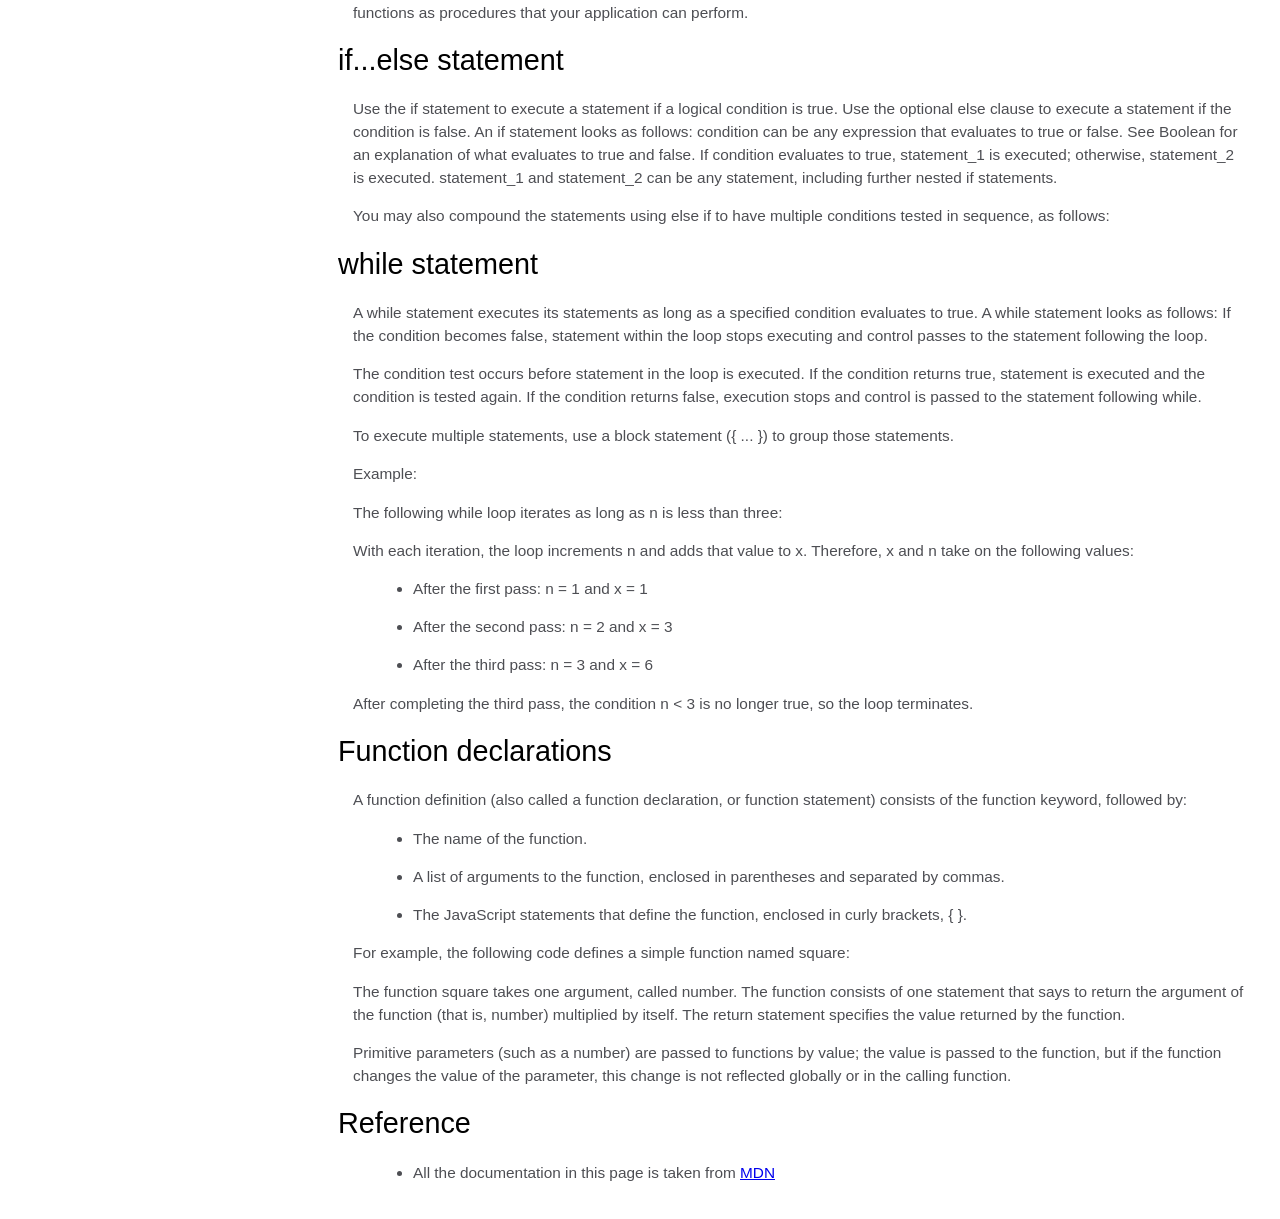
<file: projects/biography.html>
<!DOCTYPE html>
<html>
  <head>
    <link rel="stylesheet" href="biography.css" />
  </head>
  <body>
    <nav id="navbar">
      <header>JS Documentation</header>
      <ul>
        <li><a class="nav-link" href="#Introduction">Introduction</a></li>
        <li>
          <a class="nav-link" href="#What_you_should_already_know"
            >What you should already know</a
          >
        </li>
        <li>
          <a class="nav-link" href="#JavaScript_and_Java"
            >JavaScript and Java</a
          >
        </li>
        <li><a class="nav-link" href="#Hello_world">Hello world</a></li>
        <li><a class="nav-link" href="#Variables">Variables</a></li>
        <li>
          <a class="nav-link" href="#Declaring_variables"
            >Declaring variables</a
          >
        </li>
        <li><a class="nav-link" href="#Variable_scope">Variable scope</a></li>
        <li>
          <a class="nav-link" href="#Global_variables">Global variables</a>
        </li>
        <li><a class="nav-link" href="#Constants">Constants</a></li>
        <li><a class="nav-link" href="#Data_types">Data types</a></li>
        <li>
          <a class="nav-link" href="#if...else_statement"
            >if...else statement</a
          >
        </li>
        <li><a class="nav-link" href="#while_statement">while statement</a></li>
        <li>
          <a class="nav-link" href="#Function_declarations"
            >Function declarations</a
          >
        </li>
        <li><a class="nav-link" href="#Reference">Reference</a></li>
      </ul>
    </nav>
    <main id="main-doc">
      <section class="main-section" id="Introduction">
        <header>Introduction</header>
        <article>
          <p>
            JavaScript is a cross-platform, object-oriented scripting language.
            It is a small and lightweight language. Inside a host environment
            (for example, a web browser), JavaScript can be connected to the
            objects of its environment to provide programmatic control over
            them.
          </p>

          <p>
            JavaScript contains a standard library of objects, such as Array,
            Date, and Math, and a core set of language elements such as
            operators, control structures, and statements. Core JavaScript can
            be extended for a variety of purposes by supplementing it with
            additional objects; for example:
          </p>
          <ul>
            <li>
              Client-side JavaScript extends the core language by supplying
              objects to control a browser and its Document Object Model (DOM).
              For example, client-side extensions allow an application to place
              elements on an HTML form and respond to user events such as mouse
              clicks, form input, and page navigation.
            </li>
            <li>
              Server-side JavaScript extends the core language by supplying
              objects relevant to running JavaScript on a server. For example,
              server-side extensions allow an application to communicate with a
              database, provide continuity of information from one invocation to
              another of the application, or perform file manipulations on a
              server.
            </li>
          </ul>
        </article>
      </section>
      <section class="main-section" id="What_you_should_already_know">
        <header>What you should already know</header>
        <article>
          <p>This guide assumes you have the following basic background:</p>

          <ul>
            <li>
              A general understanding of the Internet and the World Wide Web
              (WWW).
            </li>
            <li>Good working knowledge of HyperText Markup Language (HTML).</li>
            <li>
              Some programming experience. If you are new to programming, try
              one of the tutorials linked on the main page about JavaScript.
            </li>
          </ul>
        </article>
      </section>
      <section class="main-section" id="JavaScript_and_Java">
        <header>JavaScript and Java</header>
        <article>
          <p>
            JavaScript and Java are similar in some ways but fundamentally
            different in some others. The JavaScript language resembles Java but
            does not have Java's static typing and strong type checking.
            JavaScript follows most Java expression syntax, naming conventions
            and basic control-flow constructs which was the reason why it was
            renamed from LiveScript to JavaScript.
          </p>

          <p>
            In contrast to Java's compile-time system of classes built by
            declarations, JavaScript supports a runtime system based on a small
            number of data types representing numeric, Boolean, and string
            values. JavaScript has a prototype-based object model instead of the
            more common class-based object model. The prototype-based model
            provides dynamic inheritance; that is, what is inherited can vary
            for individual objects. JavaScript also supports functions without
            any special declarative requirements. Functions can be properties of
            objects, executing as loosely typed methods.
          </p>
          <p>
            JavaScript is a very free-form language compared to Java. You do not
            have to declare all variables, classes, and methods. You do not have
            to be concerned with whether methods are public, private, or
            protected, and you do not have to implement interfaces. Variables,
            parameters, and function return types are not explicitly typed.
          </p>
        </article>
      </section>
      <section class="main-section" id="Hello_world">
        <header>Hello world</header>
        <article>
          To get started with writing JavaScript, open the Scratchpad and write
          your first "Hello world" JavaScript code:
          <code
            >function greetMe(yourName) { alert("Hello " + yourName); }
            greetMe("World");
          </code>

          Select the code in the pad and hit Ctrl+R to watch it unfold in your
          browser!
        </article>
      </section>
      <section class="main-section" id="Variables">
        <header>Variables</header>
        <p>
          You use variables as symbolic names for values in your application.
          The names of variables, called identifiers, conform to certain rules.
        </p>
        <p>
          A JavaScript identifier must start with a letter, underscore (_), or
          dollar sign ($); subsequent characters can also be digits (0-9).
          Because JavaScript is case sensitive, letters include the characters
          "A" through "Z" (uppercase) and the characters "a" through "z"
          (lowercase).
        </p>
        <p>
          You can use ISO 8859-1 or Unicode letters such as å and ü in
          identifiers. You can also use the Unicode escape sequences as
          characters in identifiers. Some examples of legal names are
          Number_hits, temp99, and _name.
        </p>
      </section>
      <section class="main-section" id="Declaring_variables">
        <header>Declaring variables</header>
        <article>
          You can declare a variable in three ways:
          <p>
            With the keyword var. For example, <code>var x = 42.</code> This
            syntax can be used to declare both local and global variables.
          </p>
          <p>
            By simply assigning it a value. For example,
            <code>x = 42.</code> This always declares a global variable. It
            generates a strict JavaScript warning. You shouldn't use this
            variant.
          </p>
          <p>
            With the keyword let. For example,<code> let y = 13.</code> This
            syntax can be used to declare a block scope local variable. See
            Variable scope below.
          </p>
        </article>
      </section>
      <section class="main-section" id="Variable_scope">
        <header>Variable scope</header>
        <article>
          <p>
            When you declare a variable outside of any function, it is called a
            global variable, because it is available to any other code in the
            current document. When you declare a variable within a function, it
            is called a local variable, because it is available only within that
            function.
          </p>

          <p>
            JavaScript before ECMAScript 2015 does not have block statement
            scope; rather, a variable declared within a block is local to the
            function (or global scope) that the block resides within. For
            example the following code will log 5, because the scope of x is the
            function (or global context) within which x is declared, not the
            block, which in this case is an if statement.
          </p>
          
        </article>
      </section>
      <section class="main-section" id="Global_variables">
        <header>Global variables</header>
        <article>
          <p>
            Global variables are in fact properties of the global object. In web
            pages the global object is window, so you can set and access global
            variables using the window.variable syntax.
          </p>

          <p>
            Consequently, you can access global variables declared in one window
            or frame from another window or frame by specifying the window or
            frame name. For example, if a variable called phoneNumber is
            declared in a document, you can refer to this variable from an
            iframe as parent.phoneNumber.
          </p>
        </article>
      </section>
      <section class="main-section" id="Constants">
        <header>Constants</header>
        <article>
          <p>
            You can create a read-only, named constant with the const keyword.
            The syntax of a constant identifier is the same as for a variable
            identifier: it must start with a letter, underscore or dollar sign
            and can contain alphabetic, numeric, or underscore characters.
          </p>

         
          <p>
            A constant cannot change value through assignment or be re-declared
            while the script is running. It has to be initialized to a value.
          </p>

          <p>
            The scope rules for constants are the same as those for let block
            scope variables. If the const keyword is omitted, the identifier is
            assumed to represent a variable.
          </p>

          <p>
            You cannot declare a constant with the same name as a function or
            variable in the same scope. For example:
          </p>

        
        </article>
      </section>
      <section class="main-section" id="Data_types">
        <header>Data types</header>
        <article>
          <p>The latest ECMAScript standard defines seven data types:</p>
          <ul>
            <li>
              <p>Six data types that are primitives:</p>
              <ul>
                <li>Boolean. true and false.</li>
                <li>
                  null. A special keyword denoting a null value. Because
                  JavaScript is case-sensitive, null is not the same as Null,
                  NULL, or any other variant.
                </li>
                <li>
                  undefined. A top-level property whose value is undefined.
                </li>
                <li>Number. 42 or 3.14159.</li>
                <li>String. "Howdy"</li>
                <li>
                  Symbol (new in ECMAScript 2015). A data type whose instances
                  are unique and immutable.
                </li>
              </ul>
            </li>

            <li>and Object</li>
          </ul>
          Although these data types are a relatively small amount, they enable
          you to perform useful functions with your applications. Objects and
          functions are the other fundamental elements in the language. You can
          think of objects as named containers for values, and functions as
          procedures that your application can perform.
        </article>
      </section>
      <section class="main-section" id="if...else_statement">
        <header>if...else statement</header>
        <article>
          Use the if statement to execute a statement if a logical condition is
          true. Use the optional else clause to execute a statement if the
          condition is false. An if statement looks as follows:

         
          condition can be any expression that evaluates to true or false. See
          Boolean for an explanation of what evaluates to true and false. If
          condition evaluates to true, statement_1 is executed; otherwise,
          statement_2 is executed. statement_1 and statement_2 can be any
          statement, including further nested if statements.
          <p>
            You may also compound the statements using else if to have multiple
            conditions tested in sequence, as follows:
          </p>
          
         
        </article>
      </section>
      <section class="main-section" id="while_statement">
        <header>while statement</header>
        <article>
          A while statement executes its statements as long as a specified
          condition evaluates to true. A while statement looks as follows:

          If the condition becomes
          false, statement within the loop stops executing and control passes to
          the statement following the loop.

          <p>
            The condition test occurs before statement in the loop is executed.
            If the condition returns true, statement is executed and the
            condition is tested again. If the condition returns false, execution
            stops and control is passed to the statement following while.
          </p>

          <p>
            To execute multiple statements, use a block statement ({ ... }) to
            group those statements.
          </p>

          Example:

          <p>
            The following while loop iterates as long as n is less than three:
          </p>

          
          <p>
            With each iteration, the loop increments n and adds that value to x.
            Therefore, x and n take on the following values:
          </p>

          <ul>
            <li>After the first pass: n = 1 and x = 1</li>
            <li>After the second pass: n = 2 and x = 3</li>
            <li>After the third pass: n = 3 and x = 6</li>
          </ul>
          <p>
            After completing the third pass, the condition n &lt; 3 is no longer
            true, so the loop terminates.
          </p>
        </article>
      </section>
      <section class="main-section" id="Function_declarations">
        <header>Function declarations</header>
        <article>
          A function definition (also called a function declaration, or function
          statement) consists of the function keyword, followed by:

          <ul>
            <li>The name of the function.</li>
            <li>
              A list of arguments to the function, enclosed in parentheses and
              separated by commas.
            </li>
            <li>
              The JavaScript statements that define the function, enclosed in
              curly brackets, { }.
            </li>
          </ul>
          <p>
            For example, the following code defines a simple function named
            square:
          </p>

        
          <p>
            The function square takes one argument, called number. The function
            consists of one statement that says to return the argument of the
            function (that is, number) multiplied by itself. The return
            statement specifies the value returned by the function.
          </p>
         
          <p>
            Primitive parameters (such as a number) are passed to functions by
            value; the value is passed to the function, but if the function
            changes the value of the parameter, this change is not reflected
            globally or in the calling function.
          </p>
        </article>
      </section>
      <section class="main-section" id="Reference">
        <header>Reference</header>
        <article>
          <ul>
            <li>
              All the documentation in this page is taken from
              <a
                href="https://developer.mozilla.org/en-US/docs/Web/JavaScript/Guide"
                target="_blank"
                >MDN</a
              >
            </li>
          </ul>
        </article>
      </section>
    </main>
  </body>
</html>
</file>
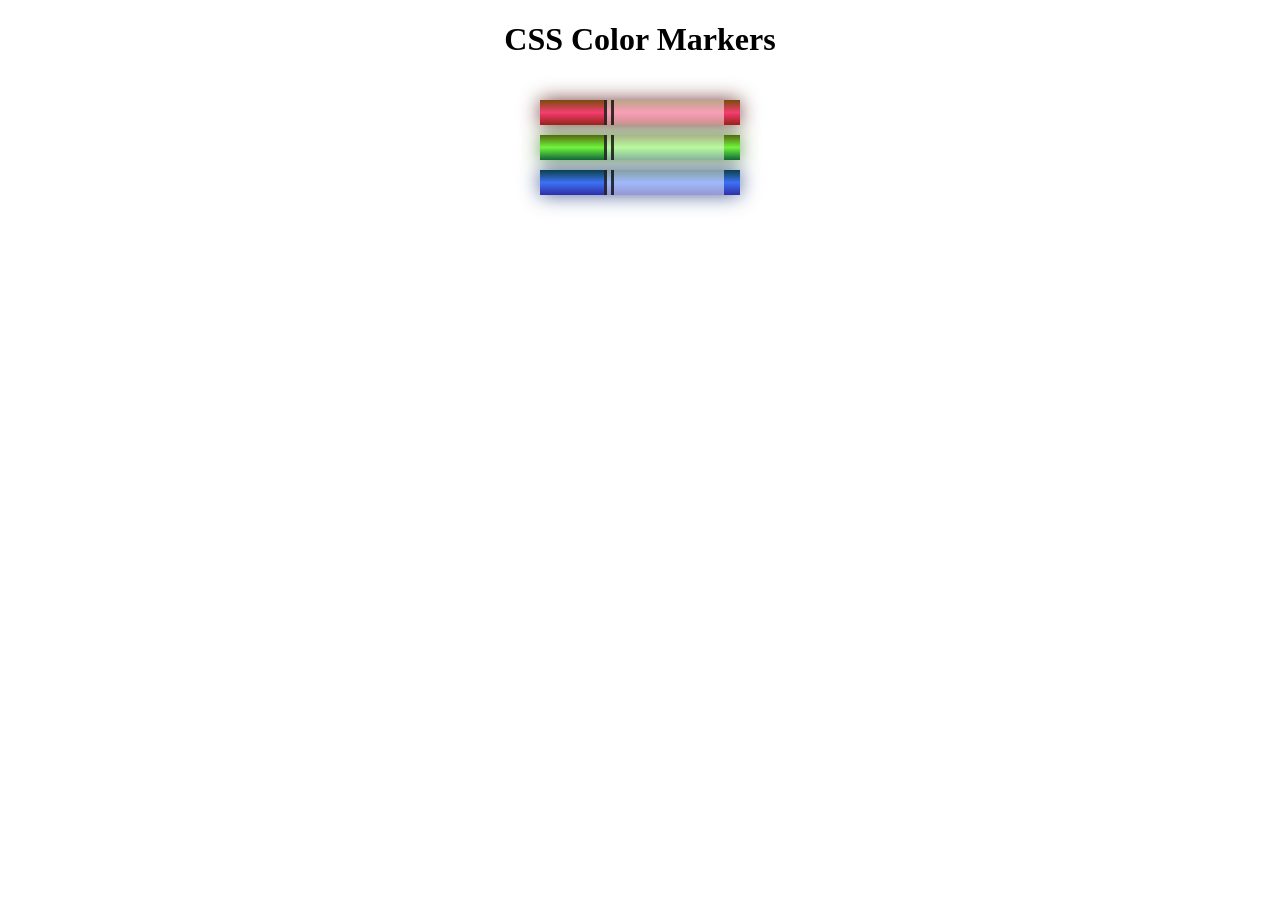
<file: projects/colormarker.html>
<!DOCTYPE html>
<html lang="en">
  <head>
    <meta charset="utf-8">
    <meta name="viewport" content="width=device-width, initial-scale=1.0">
    <title>Colored Markers</title>
    <link rel="stylesheet" href="colormarker.css">
  </head>
  <body>
    <h1>CSS Color Markers</h1>
    <div class="container">
      <div class="marker red">
        <div class="cap"></div>
        <div class="sleeve"></div>
      </div>
      <div class="marker green">
        <div class="cap"></div>
        <div class="sleeve"></div>
      </div>
      <div class="marker blue">
        <div class="cap"></div>
        <div class="sleeve"></div>
      </div>
    </div>
  </body>
</html>
</file>
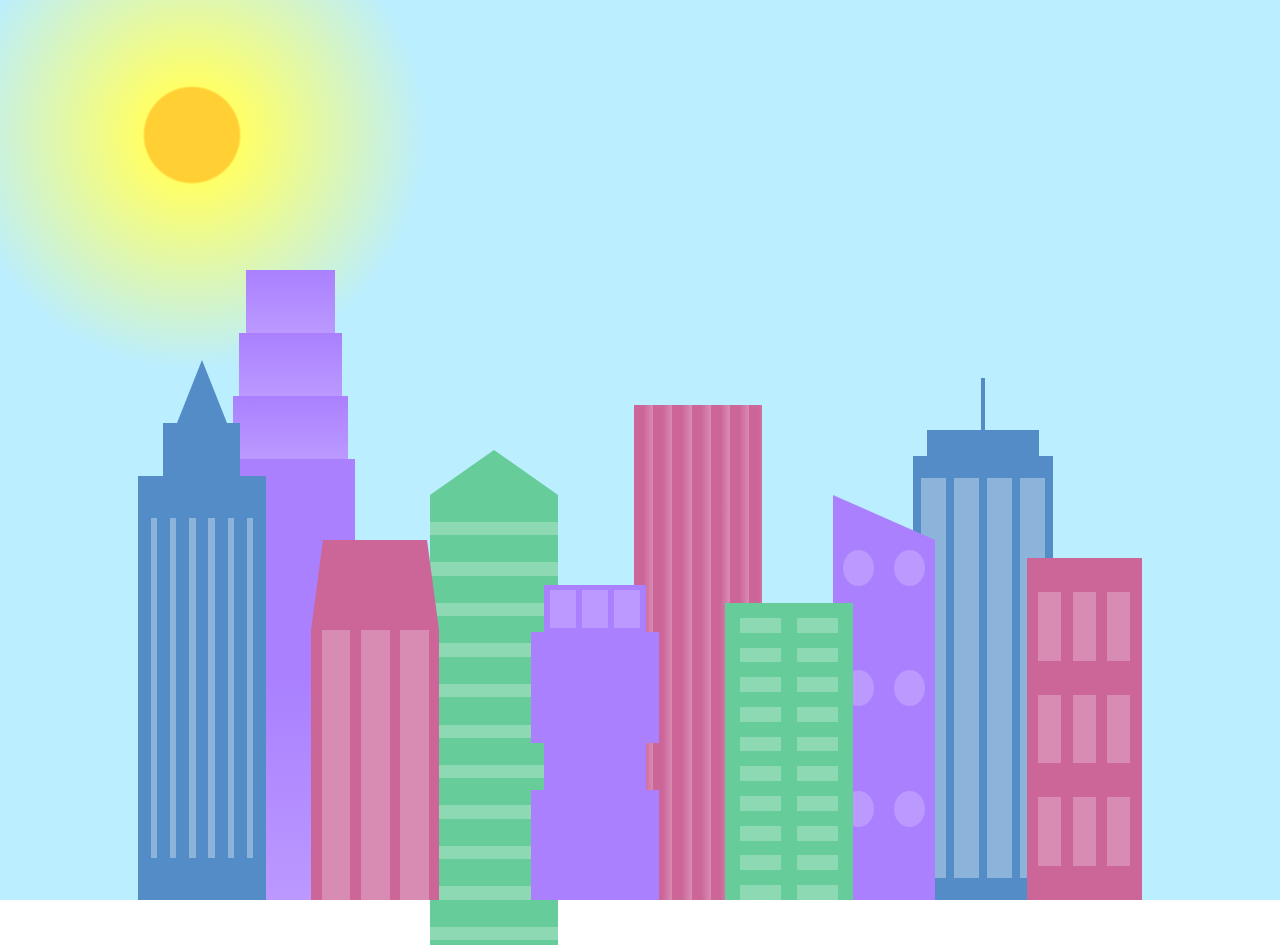
<file: projects/learn-css-variables-by-building-a-city-skyline.html>
<!DOCTYPE html>
<html lang="en">    
  <head>
    <meta charset="UTF-8">
    <title>City Skyline</title>
    <link href="learn-css-variables-by-building-a-city-skyline.css" rel="stylesheet" />   
  </head>

  <body>
    <div class="background-buildings sky">
      <div></div>
      <div></div>
      <div class="bb1 building-wrap">
        <div class="bb1a bb1-window"></div>
        <div class="bb1b bb1-window"></div>
        <div class="bb1c bb1-window"></div>
        <div class="bb1d"></div>
      </div>
      <div class="bb2">
        <div class="bb2a"></div>
        <div class="bb2b"></div>
      </div>
      <div class="bb3"></div>
      <div></div>
      <div class="bb4 building-wrap">
        <div class="bb4a"></div>
        <div class="bb4b"></div>
        <div class="bb4c window-wrap">
          <div class="bb4-window"></div>
          <div class="bb4-window"></div>
          <div class="bb4-window"></div>
          <div class="bb4-window"></div>
        </div>
      </div>
      <div></div>
      <div></div>
    </div>

    <div class="foreground-buildings">
      <div></div>
      <div></div>
      <div class="fb1 building-wrap">
        <div class="fb1a"></div>
        <div class="fb1b"></div>
        <div class="fb1c"></div>
      </div>
      <div class="fb2">
        <div class="fb2a"></div>
        <div class="fb2b window-wrap">
          <div class="fb2-window"></div>
          <div class="fb2-window"></div>
          <div class="fb2-window"></div>
        </div>
      </div>
      <div></div>
      <div class="fb3 building-wrap">
        <div class="fb3a window-wrap">
          <div class="fb3-window"></div>
          <div class="fb3-window"></div>
          <div class="fb3-window"></div>
        </div>
        <div class="fb3b"></div>
        <div class="fb3a"></div>
        <div class="fb3b"></div>
      </div>
      <div class="fb4">
        <div class="fb4a"></div>
        <div class="fb4b">
          <div class="fb4-window"></div>
          <div class="fb4-window"></div>
          <div class="fb4-window"></div>
          <div class="fb4-window"></div>
          <div class="fb4-window"></div>
          <div class="fb4-window"></div>
        </div>
      </div>
      <div class="fb5"></div>
      <div class="fb6"></div>
      <div></div>
      <div></div>
    </div>
  </body>
</html>
</file>
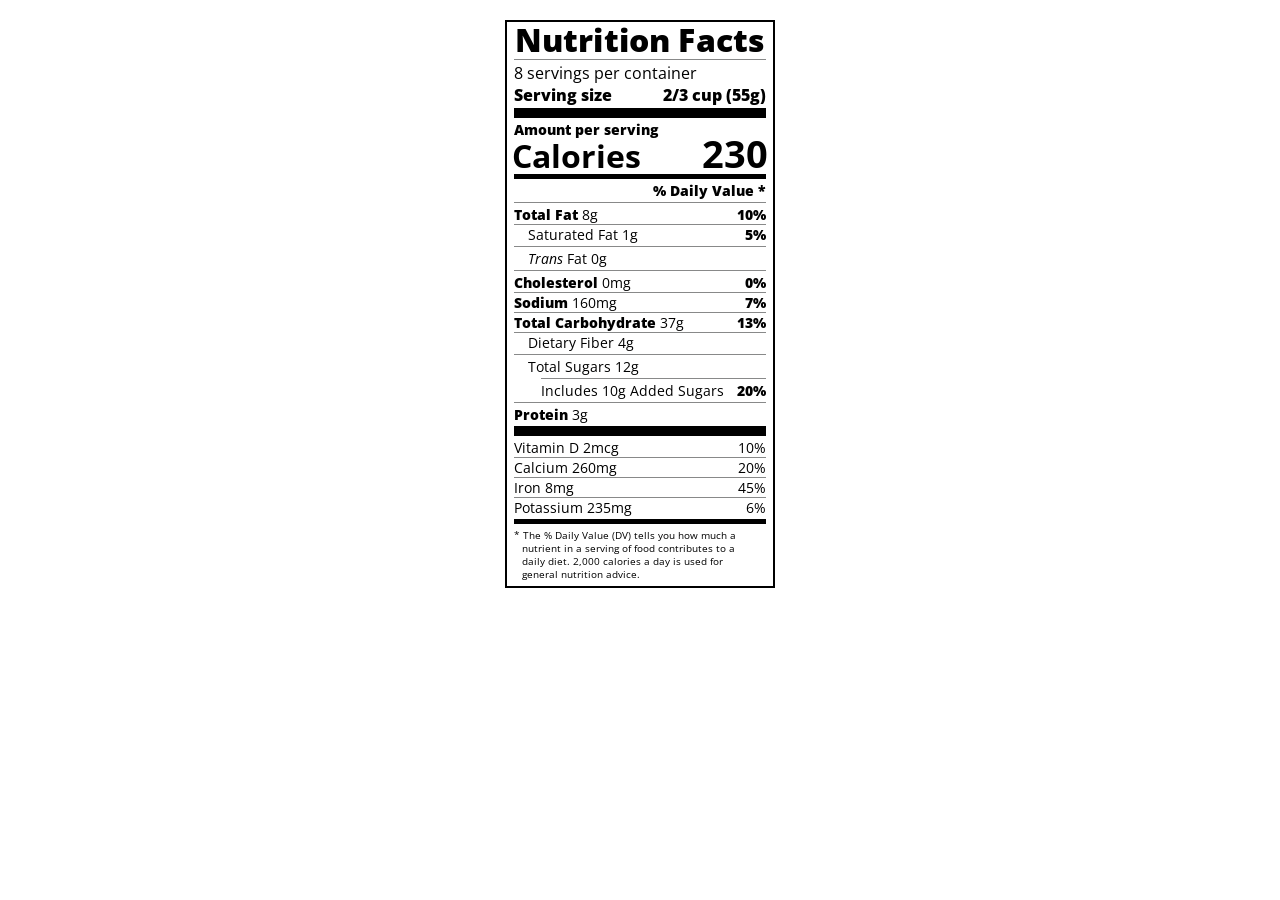
<file: projects/nutritionfact.html>
<!DOCTYPE html>
<html lang="en">

<head>
  <meta charset="UTF-8">
  <title>Nutrition Label</title>
  <link href="https://fonts.googleapis.com/css?family=Open+Sans:400,700,800" rel="stylesheet">
  <link href="nutritionfact.css" rel="stylesheet">
</head>

<body>
  <div class="label">
    <header>
      <h1 class="bold">Nutrition Facts</h1>
      <div class="divider"></div>
      <p>8 servings per container</p>
      <p class="bold">Serving size <span>2/3 cup (55g)</span></p>
    </header>
    <div class="divider large"></div>
    <div class="calories-info">
      <div class="left-container">
        <h2 class="bold small-text">Amount per serving</h2>
        <p>Calories</p>
      </div>
      <span>230</span>
    </div>
    <div class="divider medium"></div>
    <div class="daily-value small-text">
      <p class="bold right no-divider">% Daily Value *</p>
      <div class="divider"></div>
      <p><span><span class="bold">Total Fat</span> 8g</span> <span class="bold">10%</span></p>
      <p class="indent no-divider">Saturated Fat 1g <span class="bold">5%</span></p>
      <div class="divider"></div>
      <p class="indent no-divider"><span><i>Trans</i> Fat 0g</span></p>
      <div class="divider"></div>
      <p><span><span class="bold">Cholesterol</span> 0mg</span> <span class="bold">0%</span></p>
      <p><span><span class="bold">Sodium</span> 160mg</span> <span class="bold">7%</span></p>
      <p><span><span class="bold">Total Carbohydrate</span> 37g</span> <span class="bold">13%</span></p>
      <p class="indent no-divider">Dietary Fiber 4g</p>
      <div class="divider"></div>
      <p class="indent no-divider">Total Sugars 12g</p>
      <div class="divider double-indent"></div>
      <p class="double-indent no-divider">Includes 10g Added Sugars <span class="bold">20%</span></p>
      <div class="divider"></div>
      <p class="no-divider"><span><span class="bold">Protein</span> 3g</span></p>
      <div class="divider large"></div>
      <p>Vitamin D 2mcg <span>10%</span></p>
      <p>Calcium 260mg <span>20%</span></p>
      <p>Iron 8mg <span>45%</span></p>
      <p class="no-divider">Potassium 235mg <span>6%</span></p>
    </div>
    <div class="divider medium"></div>
    <p class="note">* The % Daily Value (DV) tells you how much a nutrient in a serving of food contributes to a daily
      diet. 2,000 calories a day is used for general nutrition advice.</p>
  </div>
</body>
</html>
</file>
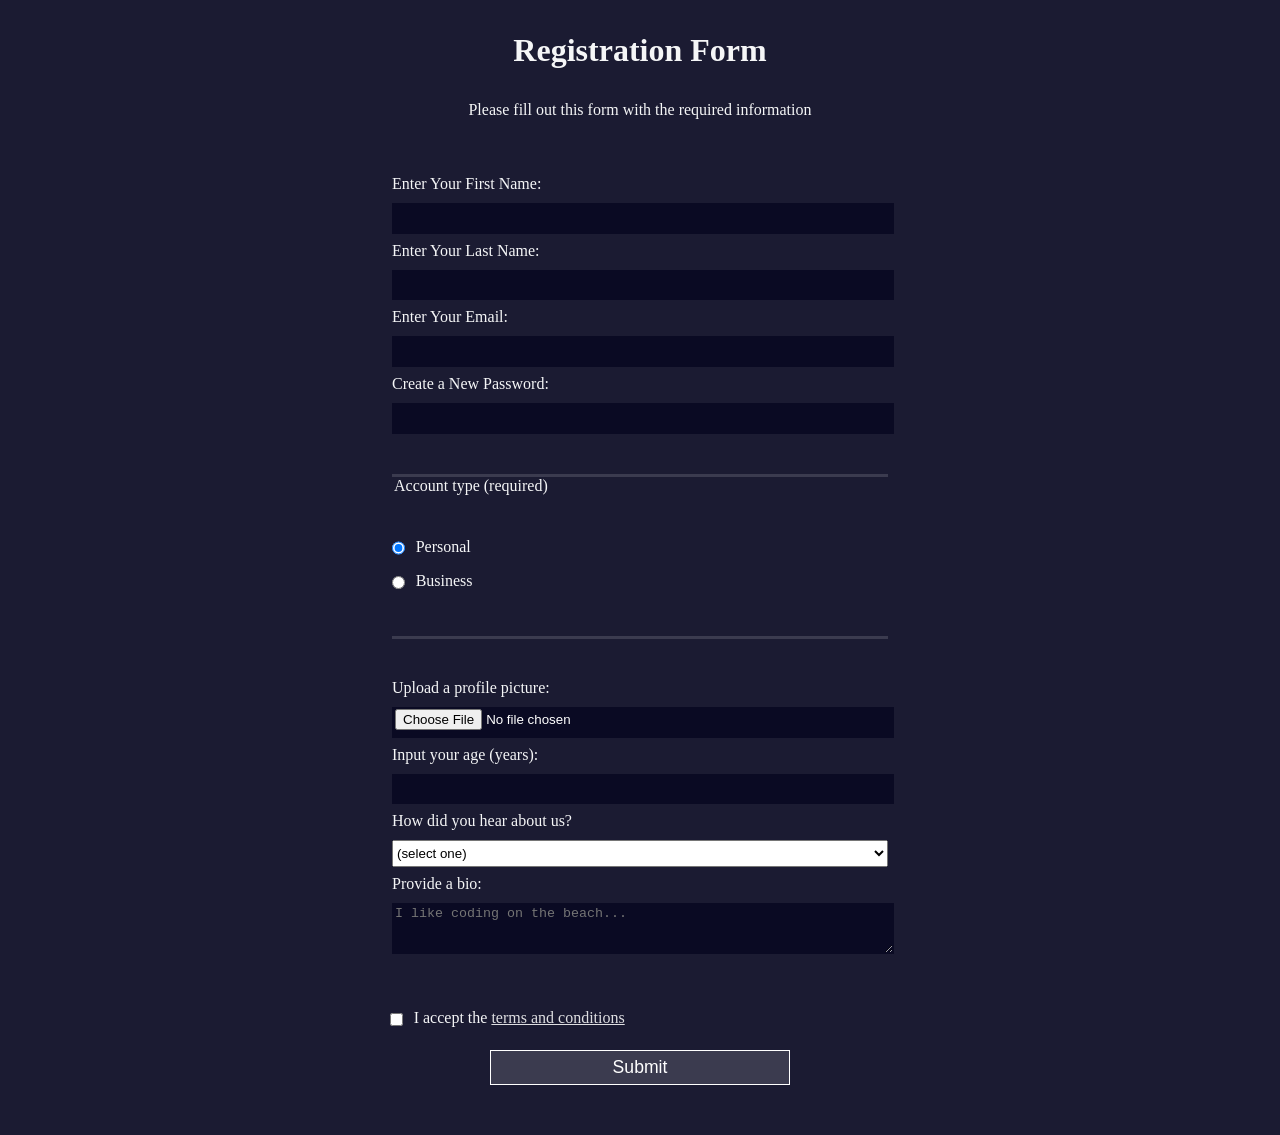
<file: projects/Reg form.html>
<!DOCTYPE html>
<html lang="en">
  <head>
    <meta charset="UTF-8">
    <title>Registration Form</title>
    <link rel="stylesheet" href="Reg form.css" />
  </head>
  <body>
    <h1>Registration Form</h1>
    <p>Please fill out this form with the required information</p>
    <form method="post" action='https://register-demo.freecodecamp.org'>
      <fieldset>
        <label for="first-name">Enter Your First Name: <input id="first-name" name="first-name" type="text" required /></label>
        <label for="last-name">Enter Your Last Name: <input id="last-name" name="last-name" type="text" required /></label>
        <label for="email">Enter Your Email: <input id="email" name="email" type="email" required /></label>
        <label for="new-password">Create a New Password: <input id="new-password" name="new-password" type="password" pattern="[a-z0-5]{8,}" required /></label>
      </fieldset>
      <fieldset>
        <legend>Account type (required)</legend>
        <label for="personal-account"><input id="personal-account" type="radio" name="account-type" class="inline" checked /> Personal</label>
        <label for="business-account"><input id="business-account" type="radio" name="account-type" class="inline" /> Business</label>
      </fieldset>
      <fieldset>
        <label for="profile-picture">Upload a profile picture: <input id="profile-picture" type="file" name="file" /></label>
        <label for="age">Input your age (years): <input id="age" type="number" name="age" min="13" max="120" /></label>
        <label for="referrer">How did you hear about us?
          <select id="referrer" name="referrer">
            <option value="">(select one)</option>
            <option value="1">freeCodeCamp News</option>
            <option value="2">freeCodeCamp YouTube Channel</option>
            <option value="3">freeCodeCamp Forum</option>
            <option value="4">Other</option>
          </select>
        </label>
        <label for="bio">Provide a bio:
          <textarea id="bio" name="bio" rows="3" cols="30" placeholder="I like coding on the beach..."></textarea>
        </label>
      </fieldset>
      <label for="terms-and-conditions">
        <input class="inline" id="terms-and-conditions" type="checkbox" required name="terms-and-conditions" /> I accept the <a href="https://www.freecodecamp.org/news/terms-of-service/">terms and conditions</a>
      </label>
      <input type="submit" value="Submit" />
    </form>
  </body>
</html>
</file>
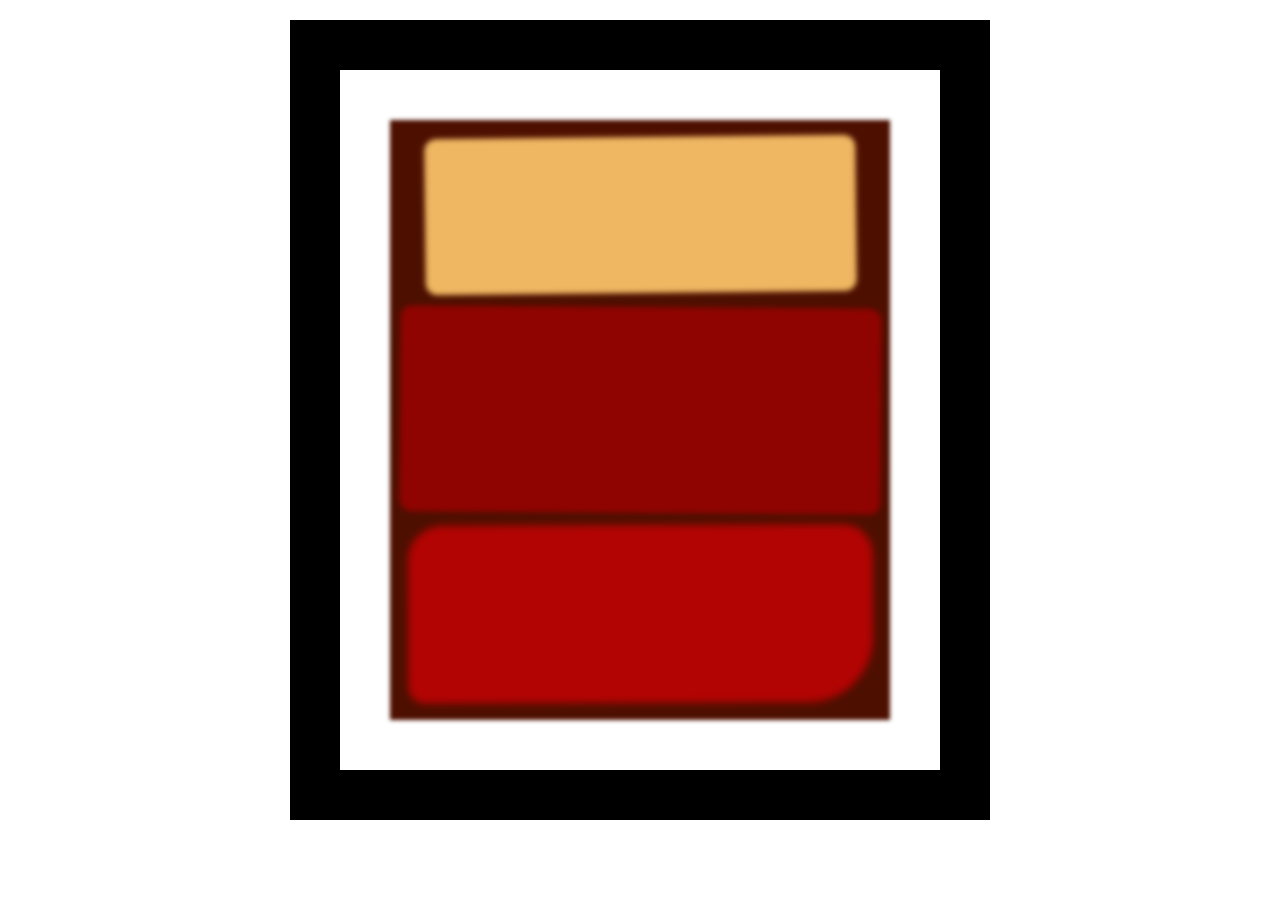
<file: projects/rothkopainting.html>
<!DOCTYPE html>
<html lang="en">
  <head>
    <meta charset="UTF-8">
    <title>Rothko Painting</title>
    <link href="rothkopainting.css" rel="stylesheet">
  </head>
  <body>
    <div class="frame">
      <div class="canvas">
        <div class="one"></div>
        <div class="two"></div>
        <div class="three"></div>
      </div>
    </div>
  </body>
</html>
</file>
<file: projects/index.css>
body, html {
    background-image: url(isaac.jpg);
    background-size: cover;
    margin: 0;
    padding: 0; 
}

img {
    width: 30%;
    display: block;
    margin: 100px auto 20px;
    min-width: 272px;
}

input {
    box-sizing: border-box;
    display: block;
    border-radius: 24px;
    border: 1px solid rgb(223, 225, 229);
    height: 44px;
    margin: 0 auto 29px;
    max-width: 564px;
    width: 90%;
    padding-left: 30px;
    font-size: 16px;
}

button {
    box-sizing: border-box;
    margin-top: 0;
    padding: 0 16px;
    font-size: 14px;
    height: 36px;
    background-color: #f8f9fa;
    border: 1px solid #f8f9fa;
    cursor: pointer;
}

button:first-of-type {
    margin-right: 8px;
    margin-left: calc(50% - 131.5px);
}

button::hover {
    cursor: pointer;   
}

}
h2 {
    text-decoration-color: darkblue;
    text-align: center;
    font-size: 50px;
    margin-top: 0;
    margin-bottom: 20px;

}
.list {
    font-family: 'Trebuchet MS', 'Lucida Sans Unicode', 'Lucida Grande', 'Lucida Sans', Arial, sans-serif;
    width: 60%;
    margin: 1em auto;
    height: 2em;
    font-size: 1.1rem;
    background-color: #3b3b4f;
    border-color: white;
    min-width: 300px;
}
</file>
<file: survey.css>
body {
    width: 100%;
    height: 100vh;
    margin: 0;
   background-image: url("https://cdn.hotelsmotor.com/262/26146/Lunga_Rest_Lodge-Lusaka-Zambia03_large.webp");
    color: #f5f6f7;
    font-family: Tahoma;
    background-size: cover;
    font-size: 16px;
  }
  fieldset {
    border: none;
    padding: 2rem 0;
    border-bottom: 3px solid #085ad4;
  }
  button {
    
        background: linear-gradient(hsl(186, 76%, 16%), hsl(223, 90%, 60%), hsl(240, 56%, 42%));
        box-shadow: 0 0 20px 0 hsla(223, 59%, 31%, 0.8);
      text-decoration: antiquewhite;
        display: block;
        width: 60%;
        margin: 1em auto;
        height: 2em;
        font-size: 1.1rem;
        border-color: white;
        min-width: 300px;
      }
      input, textarea {
        background-color: #0606aa;
        border: 1px solid #0a0a23;
        color: #ffffff;
      }
      label {
        display: block;
        margin: 0.5rem 0;
      }
      h1, p {
        margin: 1em auto;
        text-align: center;
      }
      .form {
        width: 80%;
        background-color: rgb(34, 137, 233),70%;
      
        margin-left: auto;
        margin-right: auto;
        padding: 20px;
        max-width: 500px;
      }
</file>
<file: tech doc.css>
/* Base styles */
body {
  margin: 0;
  font-family: Arial, sans-serif;
  background: #f8f9fa;
  color: #222;
}

#navbar {
  position: fixed;
  top: 0;
  left: 0;
  width: 320px;
  height: 100vh;
  background: #222;
  color: #fff;
  padding: 24px 0 0 0;
  box-sizing: border-box;
  overflow-y: auto;
}

#navbar header {
  font-size: 1.5em;
  font-weight: bold;
  margin-bottom: 1.5em;
  text-align: center;
  letter-spacing: 1px;
}

#navbar ul {
  list-style: none;
  padding: 0;
  margin: 0;
}

#navbar li {
  margin-bottom: 1em;
}

.nav-link {
  color: #fff;
  text-decoration: none;
  font-size: 1.08em;
  display: block;
  padding: 0.5em 1.5em;
  border-radius: 4px;
  transition: background 0.2s;
}

.nav-link:hover,
.nav-link:focus {
  background: #444;
}

#main-doc {
  margin-left: 340px;
  padding: 2em 2em 2em 2em;
  max-width: 900px;
}

.main-section {
  background: #fff;
  border-radius: 8px;
  margin-bottom: 2.5em;
  padding: 2em;
  box-shadow: 0 2px 8px rgba(0,0,0,0.04);
  display: flex;
  flex-direction: column;
  gap: 1.2em;
}

.main-section header {
  font-size: 1.3em;
  font-weight: bold;
  margin-bottom: 0.5em;
  color: #1a237e;
}

/* Make code blocks column-form and visually distinct */
code {
  display: block;
  background: #f3f3f3;
  color: #222;
  padding: 1em;
  margin: 0.5em 0;
  border-radius: 6px;
  font-family: 'Fira Mono', 'Consolas', monospace;
  font-size: 1em;
  white-space: pre-wrap;
  box-shadow: 0 1px 4px rgba(0,0,0,0.03);
}

/* Responsive styles */
@media (max-width: 1100px) {
  #navbar {
    width: 220px;
  }
  #main-doc {
    margin-left: 240px;
    padding: 1.5em 1em 1.5em 1em;
  }
}

@media (max-width: 800px) {
  #navbar {
    position: static;
    width: 100%;
    height: auto;
    background: #222;
    padding: 1em 0;
    border-radius: 0;
  }
  #main-doc {
    margin-left: 0;
    padding: 1em;
  }
}

@media (max-width: 600px) {
  #navbar header {
    font-size: 1.1em;
  }
  .main-section {
    padding: 1em;
    margin-bottom: 1.2em;
  }
  code {
    font-size: 0.95em;
    padding: 0.7em;
  }
}
</file>
<file: projects/biography.css>
html,
body {
  min-width: 290px;
  color: #4d4e53;
  background-color: #ffffff;
  font-family: 'Open Sans', Arial, sans-serif;
  line-height: 1.5;
}

#navbar {
  position: fixed;
  min-width: 290px;
  top: 0px;
  left: 0px;
  width: 300px;
  height: 100%;
  border-right: solid;
  border-color: rgba(0, 22, 22, 0.4);
}

header {
  color: black;
  margin: 10px;
  text-align: center;
  font-size: 1.8em;
  font-weight: thin;
}

#main-doc header {
  text-align: left;
  margin: 0px;
}

#navbar ul {
  height: 88%;
  padding: 0;
  overflow-y: auto;
  overflow-x: hidden;
}

#navbar li {
  color: #4d4e53;
  border-top: 1px solid;
  list-style: none;
  position: relative;
  width: 100%;
}

#navbar a {
  display: block;
  padding: 10px 30px;
  color: #4d4e53;
  text-decoration: none;
  cursor: pointer;
}

#main-doc {
  position: absolute;
  margin-left: 310px;
  padding: 20px;
  margin-bottom: 110px;
}

section article {
  color: #4d4e53;
  margin: 15px;
  font-size: 0.96em;
}

section li {
  margin: 15px 0px 0px 20px;
}

code {
  display: block;
  text-align: left;
  white-space: pre-line;
  position: relative;
  word-break: normal;
  word-wrap: normal;
  line-height: 2;
  background-color: #f7f7f7;
  padding: 15px;
  margin: 10px;
  border-radius: 5px;
}

@media only screen and (max-width: 815px) {
  /* For mobile phones: */
  #navbar ul {
    border: 1px solid;
    height: 207px;
  }

  #navbar {
    background-color: white;
    position: absolute;
    top: 0;
    padding: 0;
    margin: 0;
    width: 100%;
    max-height: 275px;
    border: none;
    z-index: 1;
    border-bottom: 2px solid;
  }

  #main-doc {
    position: relative;
    margin-left: 0px;
    margin-top: 270px;
  }
}

@media only screen and (max-width: 400px) {
  #main-doc {
    margin-left: -10px;
  }

  code {
    margin-left: -20px;
    width: 100%;
    padding: 15px;
    padding-left: 10px;
    padding-right: 45px;
    min-width: 233px;
  }
}
</file>
<file: projects/colormarker.css>
h1 {
    text-align: center;
  }
  
  .container {
    background-color: rgb(255, 255, 255);
    padding: 10px 0;
  }
  
  .marker {
    width: 200px;
    height: 25px;
    margin: 10px auto;
  }
  
  .cap {
    width: 60px;
    height: 25px;
  }
  
  .sleeve {
    width: 110px;
    height: 25px;
    background-color: rgba(255, 255, 255, 0.5);
    border-left: 10px double rgba(0, 0, 0, 0.75);
  }
  
  .cap, .sleeve {
    display: inline-block;
  }
  
  .red {
    background: linear-gradient(rgb(122, 74, 14), rgb(245, 62, 113), rgb(162, 27, 27));
    box-shadow: 0 0 20px 0 rgba(83, 14, 14, 0.8);
  }
  
  .green {
    background: linear-gradient(#55680D, #71F53E, #116C31);
    box-shadow: 0 0 20px 0 #3B7E20CC;
  }
  .blue {
    background: linear-gradient(hsl(186, 76%, 16%), hsl(223, 90%, 60%), hsl(240, 56%, 42%));
    box-shadow: 0 0 20px 0 hsla(223, 59%, 31%, 0.8);
  }
</file>
<file: projects/learn-css-variables-by-building-a-city-skyline.css>
:root {
    --building-color1: #aa80ff;
    --building-color2: #66cc99;
    --building-color3: #cc6699;
    --building-color4: #538cc6;
    --window-color1: #bb99ff;
    --window-color2: #8cd9b3;
    --window-color3: #d98cb3;
    --window-color4: #8cb3d9;
  }
  
  * {
    box-sizing: border-box;
  }
  
  body {
    height: 100vh;
    margin: 0;
    overflow: hidden;
  }
  
  .background-buildings, .foreground-buildings {
    width: 100%;
    height: 100%;
    display: flex;
    align-items: flex-end;
    justify-content: space-evenly;
    position: absolute;
    top: 0;
  }
  
  .building-wrap {
    display: flex;
    flex-direction: column;
    align-items: center;
  }
  
  .window-wrap {
    display: flex;
    align-items: center;
    justify-content: space-evenly;
  }
  
  .sky {
    background: radial-gradient(
        closest-corner circle at 15% 15%,
        #ffcf33,
        #ffcf33 20%,
        #ffff66 21%,
        #bbeeff 100%
      );
  }
  
  /* BACKGROUND BUILDINGS - "bb" stands for "background building" */
  .bb1 {
    width: 10%;
    height: 70%;
  }
  
  .bb1a {
    width: 70%;
  }
    
  .bb1b {
    width: 80%;
  }
    
  .bb1c {
    width: 90%;
  }
  
  .bb1d {
    width: 100%;
    height: 70%;
    background: linear-gradient(
        var(--building-color1) 50%,
        var(--window-color1)
      );
  }
  
  .bb1-window {
    height: 10%;
    background: linear-gradient(
        var(--building-color1),
        var(--window-color1)
      );
  }
  
  .bb2 {
    width: 10%;
    height: 50%;
  }
  
  .bb2a {
    border-bottom: 5vh solid var(--building-color2);
    border-left: 5vw solid transparent;
    border-right: 5vw solid transparent;
  }
  
  .bb2b {
    width: 100%;
    height: 100%;
    background: repeating-linear-gradient(
        var(--building-color2),
        var(--building-color2) 6%,
        var(--window-color2) 6%,
        var(--window-color2) 9%
      );
  }
  
  .bb3 {
    width: 10%;
    height: 55%;
    background: repeating-linear-gradient(
        90deg,
        var(--building-color3),
        var(--building-color3),
        var(--window-color3) 15%
      );
  }
  
  .bb4 {
    width: 11%;
    height: 58%;
  }
  
  .bb4a {
    width: 3%;
    height: 10%;
    background-color: var(--building-color4);
  }
  
  .bb4b {
    width: 80%;
    height: 5%;
    background-color: var(--building-color4);
  }
    
  .bb4c {
    width: 100%;
    height: 85%;
    background-color: var(--building-color4);
  }
  
  .bb4-window {
    width: 18%;
    height: 90%;
    background-color: var(--window-color4);
  }
  
  /* FOREGROUND BUILDINGS - "fb" stands for "foreground building" */
  .fb1 {
    width: 10%;
    height: 60%;
  }
  
  .fb1a {
    border-bottom: 7vh solid var(--building-color4);
    border-left: 2vw solid transparent;
    border-right: 2vw solid transparent;
  }
  
  .fb1b {
    width: 60%;
    height: 10%;
    background-color: var(--building-color4);
  }
    
  .fb1c {
    width: 100%;
    height: 80%;
    background: repeating-linear-gradient(
        90deg,
        var(--building-color4),
        var(--building-color4) 10%,
        transparent 10%,
        transparent 15%
      ),
      repeating-linear-gradient(
        var(--building-color4),
        var(--building-color4) 10%,
        var(--window-color4) 10%,
        var(--window-color4) 90%
      );
  }
  
  .fb2 {
    width: 10%;
    height: 40%;
  }
  
  .fb2a {
    width: 100%;
    border-bottom: 10vh solid var(--building-color3);
    border-left: 1vw solid transparent;
    border-right: 1vw solid transparent;
  }
  
  .fb2b {
    width: 100%;
    height: 75%;
    background-color: var(--building-color3);
  }
  
  .fb2-window {
    width: 22%;
    height: 100%;
    background-color: var(--window-color3);
  }
  
  .fb3 {
    width: 10%;
    height: 35%;
  }
    
  .fb3a {
    width: 80%;
    height: 15%;
    background-color: var(--building-color1);
  }
    
  .fb3b {
    width: 100%;
    height: 35%;
    background-color: var(--building-color1);
  }
  
  .fb3-window {
    width: 25%;
    height: 80%;
    background-color: var(--window-color1);
  }
  
  .fb4 {
    width: 8%;
    height: 45%;
    position: relative;
    left: 10%;
  }
  
  .fb4a {
    border-top: 5vh solid transparent;
    border-left: 8vw solid var(--building-color1);
  }
  
  .fb4b {
    width: 100%;
    height: 89%;
    background-color: var(--building-color1);
    display: flex;
    flex-wrap: wrap;
  }
  
  .fb4-window {
    width: 30%;
    height: 10%;
    border-radius: 50%;
    background-color: var(--window-color1);
    margin: 10%;
  }
  
  .fb5 {
    width: 10%;
    height: 33%;
    position: relative;
    right: 10%;
    background: repeating-linear-gradient(
        var(--building-color2),
        var(--building-color2) 5%,
        transparent 5%,
        transparent 10%
      ),
      repeating-linear-gradient(
        90deg,
        var(--building-color2),
        var(--building-color2) 12%,
        var(--window-color2) 12%,
        var(--window-color2) 44%
      );
  }
  
  .fb6 {
    width: 9%;
    height: 38%;
    background: repeating-linear-gradient(
        90deg,
        var(--building-color3),
        var(--building-color3) 10%,
        transparent 10%,
        transparent 30%
      ),
      repeating-linear-gradient(
        var(--building-color3),
        var(--building-color3) 10%,
        var(--window-color3) 10%,
        var(--window-color3) 30%
      );
  }
  
  @media (max-width: 1000px) {
    :root {
      --building-color1: #000;
      --building-color2: #000;
      --building-color3: #000;
      --building-color4: #000;
       --window-color1: #777;
    --window-color2: #777;
    --window-color3: #777;
    --window-color4: #777;
    }
    .sky {
      background: radial-gradient(
          closest-corner circle at 15% 15%,
          #ccc,
          #ccc 20%,
          #445 21%,
          #223 100%
        );
    }
  }
</file>
<file: projects/nutritionfact.css>
* {
    box-sizing: border-box;
  }
  
  html {
    font-size: 16px;
  }
  
  body {
    font-family: 'Open Sans', sans-serif;
  }
  
  .label {
    border: 2px solid black;
    width: 270px;
    margin: 20px auto;
    padding: 0 7px;
  }
  
  header h1 {
    text-align: center;
    margin: -4px 0;
    letter-spacing: 0.15px
  }
  
  p {
    margin: 0;
    display: flex;
    justify-content: space-between;
  }
  
  .divider {
    border-bottom: 1px solid #888989;
    margin: 2px 0;
  }
  
  .bold {
    font-weight: 800;
  }
  
  .large {
    height: 10px;
  }
  
  .large, .medium {
    background-color: black;
    border: 0;
  }
  
  .medium {
    height: 5px;
  }
  
  .small-text {
    font-size: 0.85rem;
  }
  
  
  .calories-info {
    display: flex;
    justify-content: space-between;
    align-items: flex-end;
  }
  
  .calories-info h2 {
    margin: 0;
  }
  
  .left-container p {
    margin: -5px -2px;
    font-size: 2em;
    font-weight: 700;
  }
  
  .calories-info span {
    margin: -7px -2px;
    font-size: 2.4em;
    font-weight: 700;
  }
  
  .right {
    justify-content: flex-end;
  }
  
  .indent {
    margin-left: 1em;
  }
  
  .double-indent {
    margin-left: 2em;
  }
  
  .daily-value p:not(.no-divider) {
    border-bottom: 1px solid #888989;
  }
  
  .note {
    text-indent: -8px;
    padding: 0 8px;
    font-size: 0.6rem;
    margin: 5px 0;
  }
</file>
<file: projects/Reg form.css>
body {
    width: 100%;
    height: 100vh;
    margin: 0;
    background-color: #1b1b32;
    color: #f5f6f7;
    font-family: Tahoma;
    font-size: 16px;
  }
  
  h1, p {
    margin: 1em auto;
    text-align: center;
  }
  
  form {
    width: 60vw;
    max-width: 500px;
    min-width: 300px;
    margin: 0 auto;
    padding-bottom: 2em;
  }
  
  fieldset {
    border: none;
    padding: 2rem 0;
    border-bottom: 3px solid #3b3b4f;
  }
  
  fieldset:last-of-type {
    border-bottom: none;
  }
  
  label {
    display: block;
    margin: 0.5rem 0;
  }
  
  input,
  textarea,
  select {
    margin: 10px 0 0 0;
    width: 100%;
    min-height: 2em;
  }
  
  input, textarea {
    background-color: #0a0a23;
    border: 1px solid #0a0a23;
    color: #ffffff;
  }
  
  .inline {
    width: unset;
    margin: 0 0.5em 0 0;
    vertical-align: middle;
  }
  
  input[type="submit"] {
    display: block;
    width: 60%;
    margin: 1em auto;
    height: 2em;
    font-size: 1.1rem;
    background-color: #3b3b4f;
    border-color: white;
    min-width: 300px;
  }
  
  input[type="file"] {
    padding: 1px 2px;
  }
a{
    color: #dfdfe2;
}
</file>
<file: projects/rothkopainting.css>
.canvas {
    width: 500px;
    height: 600px;
    background-color: #4d0f00;
    overflow: hidden;
    filter: blur(2px);
  }
  
  .frame {
    border: 50px solid black;
    width: 500px;
    padding: 50px;
    margin: 20px auto;
  }
  
  .one {
    width: 425px;
    height: 150px;
    background-color: #efb762;
    margin: 20px auto;
    box-shadow: 0 0 3px 3px #efb762;
    border-radius: 9px;
    transform: rotate(-0.6deg);
  }
  
  .two {
    width: 475px;
    height: 200px;
    background-color: #8f0401;
    margin: 0 auto 20px;
    box-shadow: 0 0 3px 3px #8f0401;
    border-radius: 8px 10px;
    transform: rotate(0.4deg);
  }
  
  .one, .two {
    filter: blur(1px);
  }
  
  .three {
    width: 91%;
    height: 28%;
    background-color: #b20403;
    margin: auto;
    filter: blur(2px);
    box-shadow: 0 0 5px 5px #b20403;
    border-radius: 30px 25px 60px 12px;
  transform: rotate(-0.2deg);
  }
</file>
